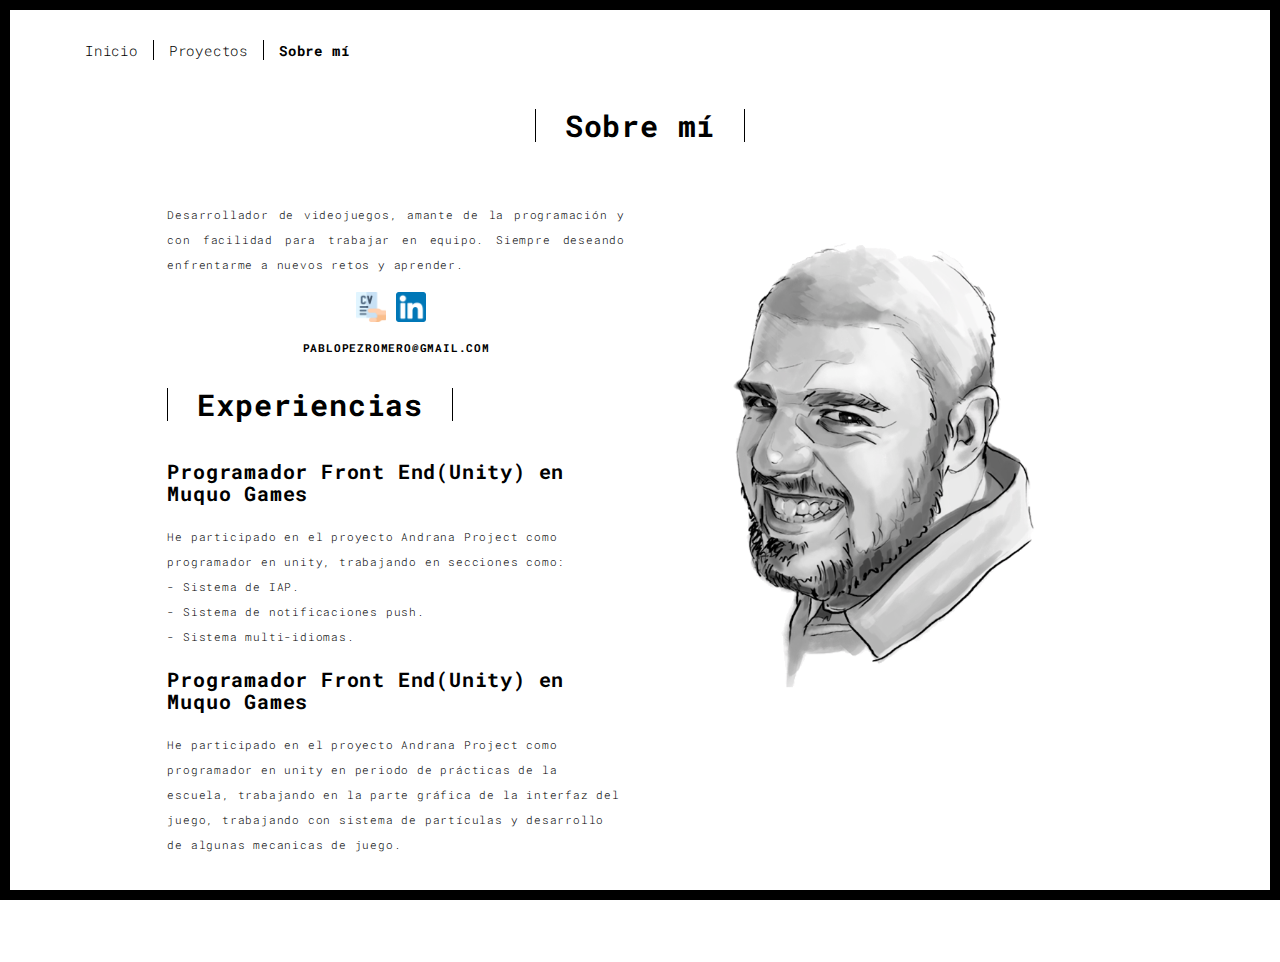
<file: about.html>
<!DOCTYPE html>
<html lang="en">

<head>
  <meta charset="UTF-8">
  <meta content="IE=edge" http-equiv="X-UA-Compatible">
  <meta content="width=device-width,initial-scale=1" name="viewport">
  <meta content="description" name="description">
  <meta name="google" content="notranslate" />
  <meta content="Mashup templates have been developped by Orson.io team" name="author">

  <!-- Disable tap highlight on IE -->
  <meta name="msapplication-tap-highlight" content="no">
  
  <link rel="apple-touch-icon" sizes="180x180" href="./assets/apple-icon-180x180.png">
  <link href="./assets/favicon.ico" rel="icon">

  <title>Sobre mí</title>  

<link href="./main.3f6952e4.css" rel="stylesheet"></head>

<body class="">
<div id="site-border-left"></div>
<div id="site-border-right"></div>
<div id="site-border-top"></div>
<div id="site-border-bottom"></div>
 <!-- Add your content of header -->
<header>
  <nav class="navbar  navbar-fixed-top navbar-default">
    <div class="container">
        <button type="button" class="navbar-toggle collapsed" data-toggle="collapse" data-target="#navbar-collapse" aria-expanded="false">
          <span class="sr-only">Toggle navigation</span>
          <span class="icon-bar"></span>
          <span class="icon-bar"></span>
          <span class="icon-bar"></span>
        </button>

      <div class="collapse navbar-collapse" id="navbar-collapse">
        <ul class="nav navbar-nav ">
          <li><a href="./index.html" title="">Inicio</a></li>
          <li><a href="./works.html" title="">Proyectos</a></li>
          <li><a href="./about.html" title="">Sobre mí</a></li>
          <!-- <li><a href="./contact.html" title="">04 : Contact</a></li>
          <li><a href="./components.html" title="">05 : Components</a></li> -->
        </ul>


      </div> 
    </div>
  </nav>
</header>

<div class="section-container">
    <div class="container">
      <div class="row">
        <div class="col-xs-12">
          <div class="section-container-spacer text-center">
            <h1 class="h2">Sobre mí</h1>
          </div>
          
          <div class="row">
            <div class="col-md-10 col-md-offset-1">
              <div class="row">
                <div class="col-xs-12 col-md-6">
                  <!-- <h3>Consectetur adipiscing elit</h3> -->
                  <p class="description">Desarrollador de videojuegos, amante de la programación y con facilidad para trabajar en equipo.
                    Siempre deseando enfrentarme a nuevos retos y aprender.</p>
                  <p class="icon-container">
                    <a href="https://drive.google.com/file/d/1-k3CIlzv8gkjRrqZOVQ_pXMyL-GUag2q/view"><img src="./assets/images/cv.png" class="social-btn"></img></a>
                    <a href="https://www.linkedin.com/in/pabloplr/"><img src="./assets/images/linkedin.png" class="social-btn"></img></a>
                    <h5 style="text-align: center;">PABLOPEZROMERO@GMAIL.COM</h5>
                  </p>
                  <h2>Experiencias</h2>
                  <h3>Programador Front End(Unity) en Muquo Games</h3>
                  <p>He participado en el proyecto Andrana Project como programador en unity, trabajando en secciones como:
                    <br>
                    - Sistema de IAP.
                    <br>
                    - Sistema de notificaciones push.
                    <br>
                    - Sistema multi-idiomas.
                    </p>
                  <h3>Programador Front End(Unity) en Muquo Games</h3>
                  <p>He participado en el proyecto Andrana Project como programador en unity en periodo de prácticas de la escuela, trabajando en la parte gráfica de la interfaz del juego, trabajando con sistema de partículas y desarrollo de algunas mecanicas de juego.

                  </p>
                </div>
                <div class="col-xs-12 col-md-6">
                  <img src="./assets/images/profil.png" class="img-responsive" alt="">
                </div>
              </div>
            </div>
          </div>
          
          
       </div>
      </div>
    </div>
  </div>

<!-- 
<footer class="footer-container text-center">
  <div class="container">
    <div class="row">
      <div class="col-xs-12">
        <p>© UNTITLED | Website created with <a href="http://www.mashup-template.com/" title="Create website with free html template">Mashup Template</a>/<a href="https://www.unsplash.com/" title="Beautiful Free Images">Unsplash</a></p>
      </div>
    </div>
  </div>
</footer> -->

<script>
  document.addEventListener("DOMContentLoaded", function (event) {
     navActivePage();
  });
</script>

<!-- Google Analytics: change UA-XXXXX-X to be your site's ID 

<script>
  (function (i, s, o, g, r, a, m) {
    i['GoogleAnalyticsObject'] = r; i[r] = i[r] || function () {
      (i[r].q = i[r].q || []).push(arguments)
    }, i[r].l = 1 * new Date(); a = s.createElement(o),
      m = s.getElementsByTagName(o)[0]; a.async = 1; a.src = g; m.parentNode.insertBefore(a, m)
  })(window, document, 'script', '//www.google-analytics.com/analytics.js', 'ga');
  ga('create', 'UA-XXXXX-X', 'auto');
  ga('send', 'pageview');
</script>

--> <script type="text/javascript" src="./main.70a66962.js"></script></body>

</html>
</file>
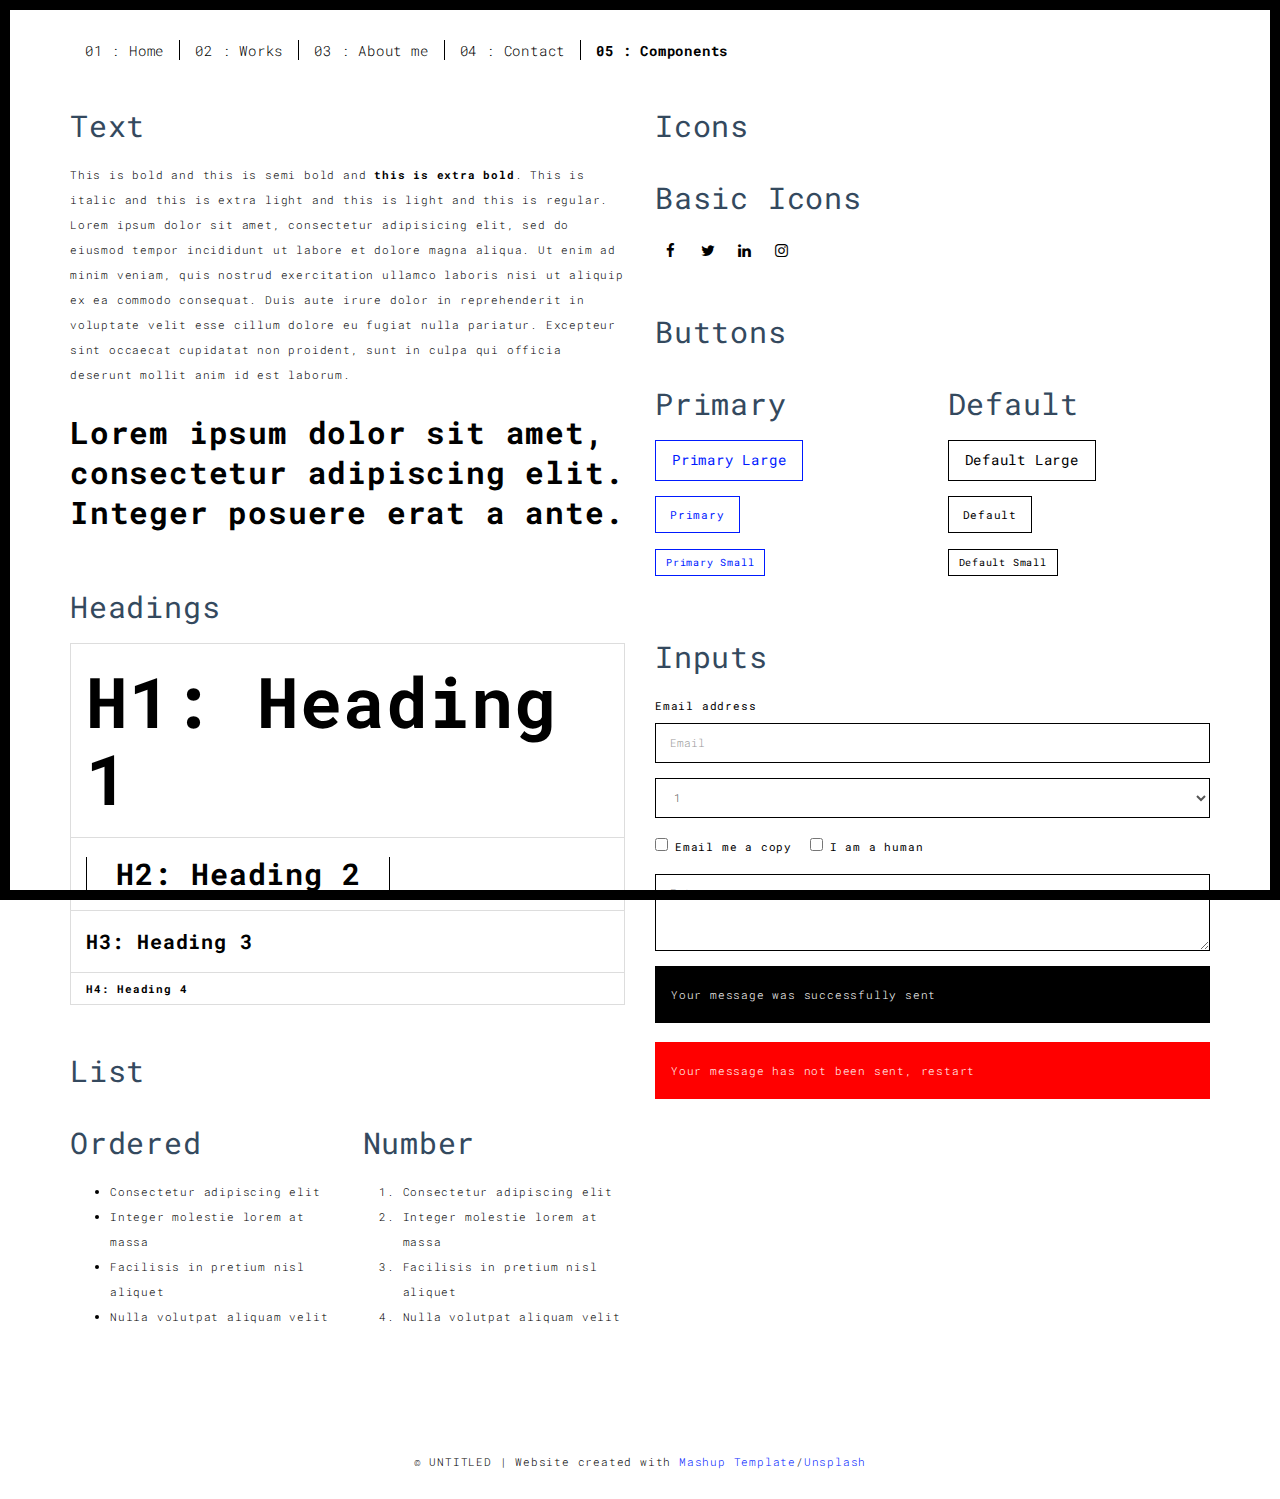
<file: components.html>
<!DOCTYPE html>
<html lang="en">

<head>
  <meta charset="UTF-8">
  <meta content="IE=edge" http-equiv="X-UA-Compatible">
  <meta content="width=device-width,initial-scale=1" name="viewport">
  <meta content="description" name="description">
  <meta name="google" content="notranslate" />
  <meta content="Mashup templates have been developped by Orson.io team" name="author">

  <!-- Disable tap highlight on IE -->
  <meta name="msapplication-tap-highlight" content="no">
  
  <link rel="apple-touch-icon" sizes="180x180" href="./assets/apple-icon-180x180.png">
  <link href="./assets/favicon.ico" rel="icon">

  <title>Title page</title>  

<link href="./main.3f6952e4.css" rel="stylesheet"></head>

<body class="">
<div id="site-border-left"></div>
<div id="site-border-right"></div>
<div id="site-border-top"></div>
<div id="site-border-bottom"></div>
 <!-- Add your content of header -->
<header>
  <nav class="navbar  navbar-fixed-top navbar-default">
    <div class="container">
        <button type="button" class="navbar-toggle collapsed" data-toggle="collapse" data-target="#navbar-collapse" aria-expanded="false">
          <span class="sr-only">Toggle navigation</span>
          <span class="icon-bar"></span>
          <span class="icon-bar"></span>
          <span class="icon-bar"></span>
        </button>

      <div class="collapse navbar-collapse" id="navbar-collapse">
        <ul class="nav navbar-nav ">
          <li><a href="./index.html" title="">01 : Home</a></li>
          <li><a href="./works.html" title="">02 : Works</a></li>
          <li><a href="./about.html" title="">03 : About me</a></li>
          <li><a href="./contact.html" title="">04 : Contact</a></li>
          <li><a href="./components.html" title="">05 : Components</a></li>
        </ul>


      </div> 
    </div>
  </nav>
</header>

<div class="section-container">
  
<!-- Add your site or app content here -->
  <div class="container">
    <div class="row">
      <div class="col-xs-12 col-md-6">

        <div class="template-example">
          <h2 class="template-title-example">Text</h2>
          <p>This is bold and this is semi bold and <b>this is extra bold</b>. This is italic and this is extra light and this is light
          and this is regular. Lorem ipsum dolor sit amet, consectetur adipisicing elit, sed do eiusmod
          tempor incididunt ut labore et dolore magna aliqua. Ut enim ad minim veniam,
          quis nostrud exercitation ullamco laboris nisi ut aliquip ex ea commodo
          consequat. Duis aute irure dolor in reprehenderit in voluptate velit esse
          cillum dolore eu fugiat nulla pariatur. Excepteur sint occaecat cupidatat non
          proident, sunt in culpa qui officia deserunt mollit anim id est laborum.

          <blockquote>
            <p>Lorem ipsum dolor sit amet, consectetur adipiscing elit. Integer posuere erat a ante.</p>
          </blockquote>
          
          </p>
        </div>

        <div class="template-example">
          <h2 class="template-title-example">Headings</h2>
          
          <table class="table table-bordered">
            <tr><td><h1>H1: Heading 1</h1></td></tr>
            <tr><td><h2>H2: Heading 2</h2></td></tr>
            <tr><td><h3>H3: Heading 3</h3></td></tr>
            <tr><td><h4>H4: Heading 4</h4></td></tr>
          </table>
          
        </div>

        
        <div class="template-example">
          <h2 class="template-title-example">List</h2>
          <div class="row">
            <div class="col-md-6">
              <h3 class="template-title-example">Ordered</h3>
              <ul>
                <li>Consectetur adipiscing elit</li>
                <li>Integer molestie lorem at massa</li>
                <li>Facilisis in pretium nisl aliquet</li>
                <li>Nulla volutpat aliquam velit</li>
              </ul>
            </div>
            <div class="col-md-6">
              <h3 class="template-title-example">Number</h3>
              <ol>
                <li>Consectetur adipiscing elit</li>
                <li>Integer molestie lorem at massa</li>
                <li>Facilisis in pretium nisl aliquet</li>
                <li>Nulla volutpat aliquam velit</li>
              </ol>
            </div>
          </div>
        </div>
        
      </div>

      <div class="col-xs-12 col-md-6">
        <div class="template-example">
          <h2 class="template-title-example">Icons</h2>
          
          <div class="row">
            
            <div class="col-md-6">
               <h3 class="template-title-example">Basic Icons</h2>
                <ul class="list-icons">
                  <li>
                    <span class="fa-icon">
                      <i class="fa fa-facebook"></i>
                    </span>
                  </li>
                  <li>
                    <span class="fa-icon">
                      <i class="fa fa-twitter"></i>
                    </span>
                  </li>
                  <li>
                    <span class="fa-icon">
                      <i class="fa fa-linkedin"></i>
                    </span>
                  </li>
                  <li>
                    <span class="fa-icon">
                      <i class="fa fa-instagram"></i>
                    </span>
                  </li>
                </ul>
            </div>

          </div>


          


        </div>

        <div class="template-example">
          <h2 class="template-title-example">Buttons</h2>
          <div class="row">
            <div class="col-md-6">
              <h3 class="template-title-example">Primary</h2>
              <div class="row">
                  <div class="col-md-6">
                  <p><a href="" class="btn btn-primary btn-lg">Primary Large</a></p>
                  <p><a href="" class="btn btn-primary">Primary </a></p>
                  <p><a href="" class="btn btn-primary btn-sm">Primary Small</a></p>
                </div>
              </div>

              
            </div>

            <div class="col-md-6">
              <h3 class="template-title-example">Default</h2>
              <div class="row">
                  <div class="col-md-6">
                  <p><a href="" class="btn btn-default btn-lg">Default Large</a></p>
                  <p><a href="" class="btn btn-default">Default </a></p>
                  <p><a href="" class="btn btn-default btn-sm">Default Small</a></p>
                </div>
              </div>

            </div>
          </div>
        </div>
        
        <div class="template-example">
          <h2 class="template-title-example">Inputs</h2>

            <div class="form-group">
              <label for="exampleInputEmail1">Email address</label>
              <input type="email" class="form-control" id="exampleInputEmail1" placeholder="Email">
            </div>

            <div class="form-group">
              <select class="form-control">
                <option>1</option>
                <option>2</option>
                <option>3</option>
                <option>4</option>
                <option>5</option>
              </select>
            </div>

            <div class="form-group">
              <label class="checkbox-inline">
                <input 
                type="checkbox" id="inlineCheckbox1" value="option1"> Email me a copy
              </label>
              <label class="checkbox-inline">
                <input type="checkbox" id="inlineCheckbox2" value="option2"> I am a human
              </label>
            </div>

            <div class="form-group">
              <textarea class="form-control" rows="3" placeholder="Enter your message"></textarea>
            </div>
            
            <div class="alert alert-success" role="alert">Your message was successfully sent</div>
            <div class="alert alert-danger" role="alert">Your message has not been sent, restart</div>
        </div>




      </div>
    </div>
  </div>
</div>

<footer class="footer-container text-center">
  <div class="container">
    <div class="row">
      <div class="col-xs-12">
        <p>© UNTITLED | Website created with <a href="http://www.mashup-template.com/" title="Create website with free html template">Mashup Template</a>/<a href="https://www.unsplash.com/" title="Beautiful Free Images">Unsplash</a></p>
      </div>
    </div>
  </div>
</footer>

<script>
  document.addEventListener("DOMContentLoaded", function (event) {
     navActivePage();
  });
</script>

<!-- Google Analytics: change UA-XXXXX-X to be your site's ID 

<script>
  (function (i, s, o, g, r, a, m) {
    i['GoogleAnalyticsObject'] = r; i[r] = i[r] || function () {
      (i[r].q = i[r].q || []).push(arguments)
    }, i[r].l = 1 * new Date(); a = s.createElement(o),
      m = s.getElementsByTagName(o)[0]; a.async = 1; a.src = g; m.parentNode.insertBefore(a, m)
  })(window, document, 'script', '//www.google-analytics.com/analytics.js', 'ga');
  ga('create', 'UA-XXXXX-X', 'auto');
  ga('send', 'pageview');
</script>

--> <script type="text/javascript" src="./main.70a66962.js"></script></body>

</html>
</file>
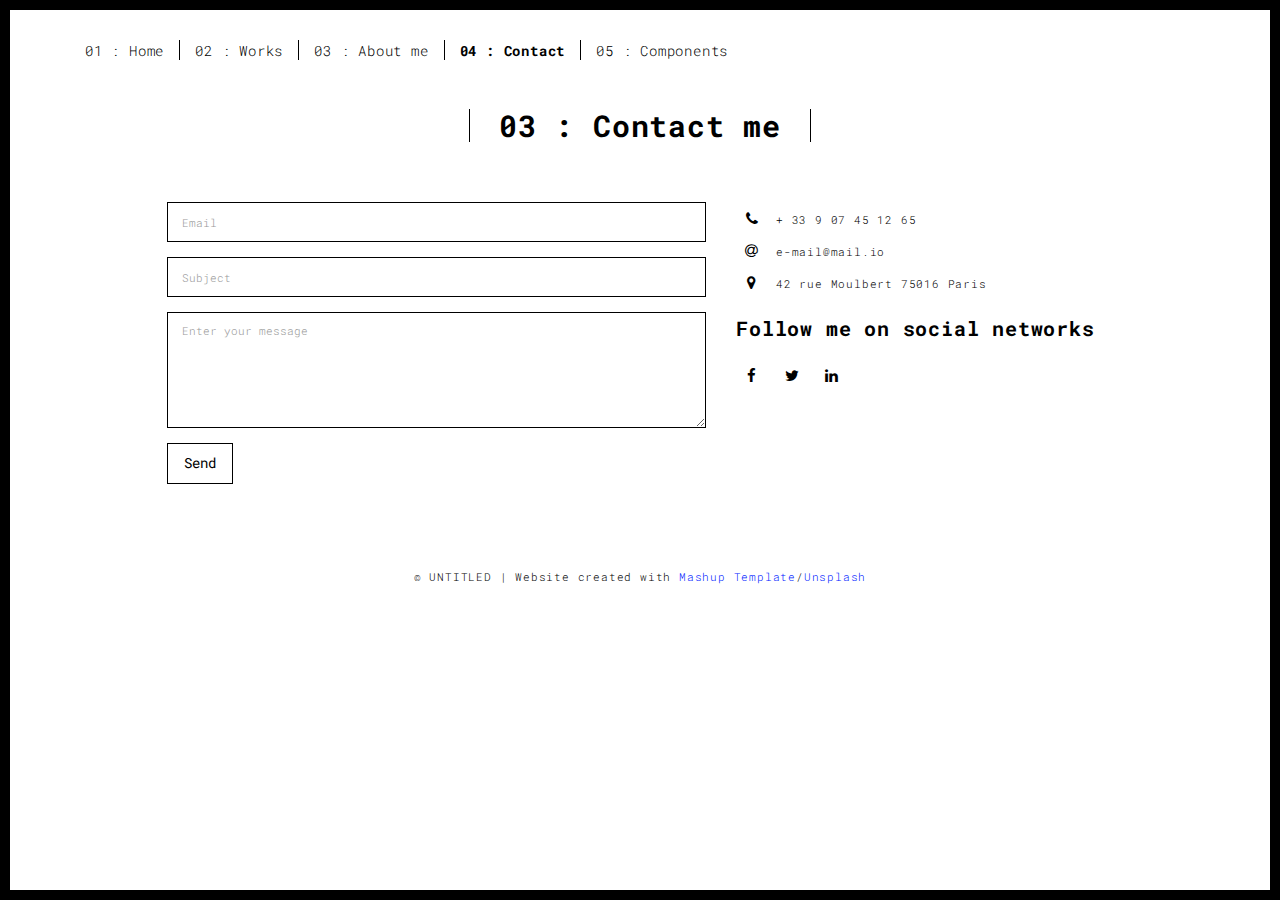
<file: contact.html>
<!DOCTYPE html>
<html lang="en">

<head>
  <meta charset="UTF-8">
  <meta content="IE=edge" http-equiv="X-UA-Compatible">
  <meta content="width=device-width,initial-scale=1" name="viewport">
  <meta content="description" name="description">
  <meta name="google" content="notranslate" />
  <meta content="Mashup templates have been developped by Orson.io team" name="author">

  <!-- Disable tap highlight on IE -->
  <meta name="msapplication-tap-highlight" content="no">
  
  <link rel="apple-touch-icon" sizes="180x180" href="./assets/apple-icon-180x180.png">
  <link href="./assets/favicon.ico" rel="icon">

  <title>Title page</title>  

<link href="./main.3f6952e4.css" rel="stylesheet"></head>

<body class="">
<div id="site-border-left"></div>
<div id="site-border-right"></div>
<div id="site-border-top"></div>
<div id="site-border-bottom"></div>
 <!-- Add your content of header -->
<header>
  <nav class="navbar  navbar-fixed-top navbar-default">
    <div class="container">
        <button type="button" class="navbar-toggle collapsed" data-toggle="collapse" data-target="#navbar-collapse" aria-expanded="false">
          <span class="sr-only">Toggle navigation</span>
          <span class="icon-bar"></span>
          <span class="icon-bar"></span>
          <span class="icon-bar"></span>
        </button>

      <div class="collapse navbar-collapse" id="navbar-collapse">
        <ul class="nav navbar-nav ">
          <li><a href="./index.html" title="">01 : Home</a></li>
          <li><a href="./works.html" title="">02 : Works</a></li>
          <li><a href="./about.html" title="">03 : About me</a></li>
          <li><a href="./contact.html" title="">04 : Contact</a></li>
          <li><a href="./components.html" title="">05 : Components</a></li>
        </ul>


      </div> 
    </div>
  </nav>
</header>

<div class="section-container">
    <div class="container">
      <div class="row">
        <div class="col-xs-12">
          <div class="section-container-spacer text-center">
            <h1 class="h2">03 : Contact me</h1>
          </div>
          
          <div class="row">
            <div class="col-md-10 col-md-offset-1">
               <form action="" class="reveal-content">
                  <div class="row">
                    <div class="col-md-7">
                      <div class="form-group">
                        <input type="email" class="form-control" id="email" placeholder="Email">
                      </div>
                      <div class="form-group">
                        <input type="text" class="form-control" id="subject" placeholder="Subject">
                      </div>
                      <div class="form-group">
                        <textarea class="form-control" rows="5" placeholder="Enter your message"></textarea>
                      </div>
                      <button type="submit" class="btn btn-default btn-lg">Send</button>
                    </div>
                    <div class="col-md-5 address-container">
                      <ul class="list-unstyled">
                        <li>
                          <span class="fa-icon">
                            <i class="fa fa-phone" aria-hidden="true"></i>
                          </span>
                          + 33 9 07 45 12 65
                        </li>
                        <li>
                          <span class="fa-icon">
                            <i class="fa fa-at" aria-hidden="true"></i>
                          </span>
                          e-mail@mail.io
                        </li>
                        <li>
                          <span class="fa-icon">
                            <i class="fa fa fa-map-marker" aria-hidden="true"></i>
                          </span>
                          42 rue Moulbert 75016 Paris
                        </li>
                      </ul>
                      <h3>Follow me on social networks</h3>
                      <a href="http://www.facebook.com" title="" class="fa-icon">
                        <i class="fa fa-facebook"></i>
                      </a>
                      <a href="http://www.twitter.com" title="" class="fa-icon">
                        <i class="fa fa-twitter"></i>
                      </a>
                      <a href="http://www.linkedin.com" title="" class="fa-icon">
                        <i class="fa fa-linkedin"></i>
                      </a>

                    </div>
                  </div>
                </form>
            </div>

          </div>
         
       </div>
      </div>
    </div>
  </div>


<footer class="footer-container text-center">
  <div class="container">
    <div class="row">
      <div class="col-xs-12">
        <p>© UNTITLED | Website created with <a href="http://www.mashup-template.com/" title="Create website with free html template">Mashup Template</a>/<a href="https://www.unsplash.com/" title="Beautiful Free Images">Unsplash</a></p>
      </div>
    </div>
  </div>
</footer>

<script>
  document.addEventListener("DOMContentLoaded", function (event) {
     navActivePage();
  });
</script>

<!-- Google Analytics: change UA-XXXXX-X to be your site's ID 

<script>
  (function (i, s, o, g, r, a, m) {
    i['GoogleAnalyticsObject'] = r; i[r] = i[r] || function () {
      (i[r].q = i[r].q || []).push(arguments)
    }, i[r].l = 1 * new Date(); a = s.createElement(o),
      m = s.getElementsByTagName(o)[0]; a.async = 1; a.src = g; m.parentNode.insertBefore(a, m)
  })(window, document, 'script', '//www.google-analytics.com/analytics.js', 'ga');
  ga('create', 'UA-XXXXX-X', 'auto');
  ga('send', 'pageview');
</script>

--> <script type="text/javascript" src="./main.70a66962.js"></script></body>

</html>
</file>
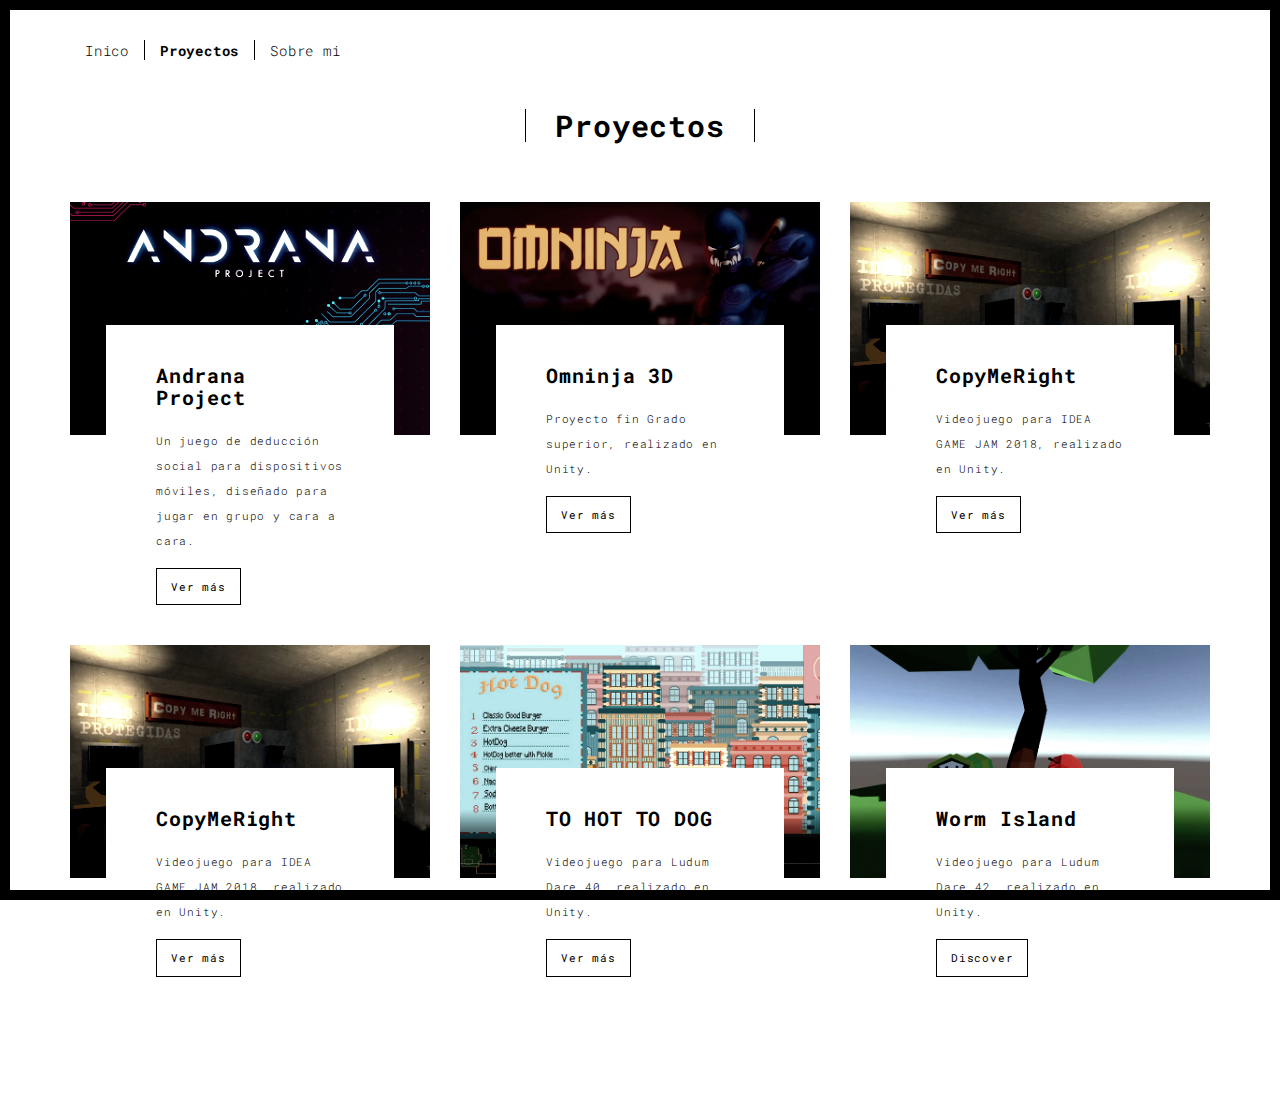
<file: works.html>
<!DOCTYPE html>
<html lang="en">
  <head>
    <meta charset="UTF-8" />
    <meta content="IE=edge" http-equiv="X-UA-Compatible" />
    <meta content="width=device-width,initial-scale=1" name="viewport" />
    <meta content="description" name="description" />
    <meta name="google" content="notranslate" />
    <meta
      content="Mashup templates have been developped by Orson.io team"
      name="author"
    />

    <!-- Disable tap highlight on IE -->
    <meta name="msapplication-tap-highlight" content="no" />

    <link
      rel="apple-touch-icon"
      sizes="180x180"
      href="./assets/apple-icon-180x180.png"
    />
    <link href="./assets/favicon.ico" rel="icon" />

    <title>Proyectos</title>

    <link href="./main.3f6952e4.css" rel="stylesheet" />
  </head>

  <body class="">
    <div id="site-border-left"></div>
    <div id="site-border-right"></div>
    <div id="site-border-top"></div>
    <div id="site-border-bottom"></div>
    <!-- Add your content of header -->
    <header>
      <nav class="navbar  navbar-fixed-top navbar-default">
        <div class="container">
          <button
            type="button"
            class="navbar-toggle collapsed"
            data-toggle="collapse"
            data-target="#navbar-collapse"
            aria-expanded="false"
          >
            <span class="sr-only">Toggle navigation</span>
            <span class="icon-bar"></span>
            <span class="icon-bar"></span>
            <span class="icon-bar"></span>
          </button>

          <div class="collapse navbar-collapse" id="navbar-collapse">
            <ul class="nav navbar-nav ">
              <li><a href="./index.html" title="">Inico</a></li>
              <li><a href="./works.html" title="">Proyectos</a></li>
              <li><a href="./about.html" title="">Sobre mi</a></li>
              <!-- <li><a href="./contact.html" title="">04 : Contact</a></li>
              <li><a href="./components.html" title="">05 : Components</a></li> -->
            </ul>
          </div>
        </div>
      </nav>
    </header>

    <div class="section-container">
      <div class="container">
        <div class="row">
          <div class="col-sm-8 col-sm-offset-2 section-container-spacer">
            <div class="text-center">
              <h1 class="h2">Proyectos</h1>
            </div>
          </div>
          <!-- TRABAJOS CUENTA AJENA -->
          <div class="col-md-12">
            <div id="myCarouse0" class="carousel slide projects-carousel">
              <!-- Carousel items -->
              <div class="carousel-inner">
                <div class="item active">
                  <div class="row">
                    <div class="col-sm-4">
                      <a
                        href="https://andranaproject.com/"
                        title=""
                        class="black-image-project-hover"
                      >
                        <img
                          src="./assets/images/work01-hover.png"
                          alt=""
                          class="img-responsive"
                        />
                      </a>
                      <div class="card-container card-container-lg">
                        <h3>Andrana Project</h3>
                        <p>
                          Un juego de deducción social para dispositivos
                          móviles, diseñado para jugar en grupo y cara a cara.
                        </p>
                        <a
                          href="https://andranaproject.com/"
                          title=""
                          class="btn btn-default"
                          >Ver más</a
                        >
                      </div>
                    </div>
                    <div class="col-sm-4">
                      <a
                        href="./work.html"
                        title=""
                        class="black-image-project-hover"
                      >
                        <img
                          src="./assets/images/work05-hover.jpg"
                          alt=""
                          class="img-responsive"
                        />
                      </a>
                      <div class="card-container card-container-lg">
                        <h3>Omninja 3D</h3>
                        <p>
                          Proyecto fin Grado superior,
                          realizado en Unity.
                        </p>
                        <a
                          href="./work.html"
                          title=""
                          class="btn btn-default"
                          >Ver más</a
                        >
                      </div>
                    </div>
                    <div class="col-sm-4">
                      <a
                        href="./work2.html"
                        title=""
                        class="black-image-project-hover"
                      >
                        <img
                          src="./assets/images/work04-hover.jpg"
                          alt=""
                          class="img-responsive"
                        />
                      </a>
                      <div class="card-container card-container-lg">
                        <h3>CopyMeRight</h3>
                        <p>
                          Videojuego para IDEA GAME JAM 2018,
                          realizado en Unity.
                        </p>
                        <a
                          href="./work2.html"
                          title=""
                          class="btn btn-default"
                          >Ver más</a
                        >
                      </div>
                    </div>
                  </div>
                  <!--/row-->
                </div>
                <!--/item-->
                

                <!--/item-->
              </div>
              <!--/carousel-inner-->
              <!-- <a
                class="left carousel-control"
                href="#myCarousel"
                data-slide="prev"
                >‹</a
              >

              <a
                class="right carousel-control"
                href="#myCarousel"
                data-slide="next"
                >›</a
              > -->
            </div>

            <!--/myCarousel-->
          </div>
          
          <!-- TRABAJOS PROPIOS -->
          <div class="col-md-12">
            <div id="myCarousel" class="carousel slide projects-carousel">
              <!-- Carousel items -->
              <div class="carousel-inner">
                <div class="item active">
                  <div class="row">
                    
                    <div class="col-sm-4">
                      <a
                        href="./work2.html"
                        title=""
                        class="black-image-project-hover"
                      >
                        <img
                          src="./assets/images/work04-hover.jpg"
                          alt=""
                          class="img-responsive"
                        />
                      </a>
                      <div class="card-container card-container-lg">
                        <h3>CopyMeRight</h3>
                        <p>
                          Videojuego para IDEA GAME JAM 2018,
                          realizado en Unity.
                        </p>
                        <a
                          href="./work2.html"
                          title=""
                          class="btn btn-default"
                          >Ver más</a
                        >
                      </div>
                    </div>
                    <div class="col-sm-4">
                      <a
                        href="https://ldjam.com/events/ludum-dare/40/to-hot-to-dog"
                        title=""
                        class="black-image-project-hover"
                      >
                        <img
                          src="./assets/images/work03-hover.jpg"
                          alt=""
                          class="img-responsive"
                        />
                      </a>
                      <div class="card-container card-container-lg">
                        <h3>TO HOT TO DOG</h3>
                        <p>
                          Videojuego para Ludum Dare 40,
                          realizado en Unity.
                        </p>
                        <a
                          href="https://ldjam.com/events/ludum-dare/40/to-hot-to-dog"
                          title=""
                          class="btn btn-default"
                          >Ver más</a
                        >
                      </div>
                    </div>
                    <div class="col-sm-4">
                      <a href="https://ldjam.com/events/ludum-dare/42/worm-island" class="black-image-project-hover">
                        <img
                          src="./assets/images/work02-hover.jpg"
                          alt="Image"
                          class="img-responsive"
                        />
                      </a>
                      <div class="card-container">
                        <h3>Worm Island</h3>
                        <p>
                          Videojuego para Ludum Dare 42,
                          realizado en Unity.
                        </p>
                        <a href="https://ldjam.com/events/ludum-dare/42/worm-island" class="btn btn-default"
                          >Discover</a
                        >
                      </div>
                    </div>
                  </div>
                  <!--/row-->
                </div>
                <!--/item-->
               

                <!--/item-->
              </div>
              <!--/carousel-inner-->
              <!-- <a
                class="left carousel-control"
                href="#myCarousel"
                data-slide="prev"
                >‹</a
              >

              <a
                class="right carousel-control"
                href="#myCarousel"
                data-slide="next"
                >›</a
              > -->
            </div>

            <!--/myCarousel-->
          </div>
        </div>
      </div>
    </div>

    <!-- <footer class="footer-container text-center">
      <div class="container">
        <div class="row">
          <div class="col-xs-12">
            <p>
              © UNTITLED | Website created with
              <a
                href="http://www.mashup-template.com/"
                title="Create website with free html template"
                >Mashup Template</a
              >/<a
                href="https://www.unsplash.com/"
                title="Beautiful Free Images"
                >Unsplash</a
              >
            </p>
          </div>
        </div>
      </div>
    </footer> -->

    <script>
      document.addEventListener("DOMContentLoaded", function(event) {
        navActivePage();
      });
    </script>

    <!-- Google Analytics: change UA-XXXXX-X to be your site's ID 

<script>
  (function (i, s, o, g, r, a, m) {
    i['GoogleAnalyticsObject'] = r; i[r] = i[r] || function () {
      (i[r].q = i[r].q || []).push(arguments)
    }, i[r].l = 1 * new Date(); a = s.createElement(o),
      m = s.getElementsByTagName(o)[0]; a.async = 1; a.src = g; m.parentNode.insertBefore(a, m)
  })(window, document, 'script', '//www.google-analytics.com/analytics.js', 'ga');
  ga('create', 'UA-XXXXX-X', 'auto');
  ga('send', 'pageview');
</script>

-->
    <script type="text/javascript" src="./main.70a66962.js"></script>
  </body>
</html>
</file>
<file: main.3f6952e4.css>
@import url(
  https://fonts.googleapis.com/css?family=Roboto:900|Roboto+Mono:300,400,700);
@import url(https://maxcdn.bootstrapcdn.com/font-awesome/4.7.0/css/font-awesome.min.css); /*!
 * Bootstrap v3.3.7 (http://getbootstrap.com)
 * Copyright 2011-2016 Twitter, Inc.
 * Licensed under MIT (https://github.com/twbs/bootstrap/blob/master/LICENSE)
 */
/*! normalize.css v3.0.3 | MIT License | github.com/necolas/normalize.css */
html {
  font-family: sans-serif;
  -ms-text-size-adjust: 100%;
  -webkit-text-size-adjust: 100%;
}
body {
  margin: 0;
}
article,
aside,
details,
figcaption,
figure,
footer,
header,
hgroup,
main,
menu,
nav,
section,
summary {
  display: block;
}
audio,
canvas,
progress,
video {
  display: inline-block;
  vertical-align: baseline;
}
audio:not([controls]) {
  display: none;
  height: 0;
}
[hidden],
template {
  display: none;
}
a {
  background-color: transparent;
}
a:active,
a:hover {
  outline: 0;
}
abbr[title] {
  border-bottom: 1px dotted;
}
b,
strong {
  font-weight: 700;
}
dfn {
  font-style: italic;
}
h1 {
  font-size: 2em;
  margin: 0.67em 0;
}
mark {
  background: #ff0;
  color: #000;
}
small {
  font-size: 80%;
}
sub,
sup {
  font-size: 75%;
  line-height: 0;
  position: relative;
  vertical-align: baseline;
}
sup {
  top: -0.5em;
}
sub {
  bottom: -0.25em;
}
img {
  border: 0;
}
svg:not(:root) {
  overflow: hidden;
}
figure {
  margin: 1em 40px;
}
hr {
  box-sizing: content-box;
  height: 0;
}
pre {
  overflow: auto;
}
code,
kbd,
pre,
samp {
  font-family: monospace, monospace;
  font-size: 1em;
}
button,
input,
optgroup,
select,
textarea {
  color: inherit;
  font: inherit;
  margin: 0;
}
button {
  overflow: visible;
}
button,
select {
  text-transform: none;
}
button,
html input[type="button"],
input[type="reset"],
input[type="submit"] {
  -webkit-appearance: button;
  cursor: pointer;
}
button[disabled],
html input[disabled] {
  cursor: default;
}
button::-moz-focus-inner,
input::-moz-focus-inner {
  border: 0;
  padding: 0;
}
input {
  line-height: normal;
}
input[type="checkbox"],
input[type="radio"] {
  box-sizing: border-box;
  padding: 0;
}
input[type="number"]::-webkit-inner-spin-button,
input[type="number"]::-webkit-outer-spin-button {
  height: auto;
}
input[type="search"] {
  -webkit-appearance: textfield;
  box-sizing: content-box;
}
input[type="search"]::-webkit-search-cancel-button,
input[type="search"]::-webkit-search-decoration {
  -webkit-appearance: none;
}
fieldset {
  border: 1px solid silver;
  margin: 0 2px;
  padding: 0.35em 0.625em 0.75em;
}
textarea {
  overflow: auto;
}
optgroup {
  font-weight: 700;
}
table {
  border-collapse: collapse;
  border-spacing: 0;
}
td,
th {
  padding: 0;
}

/*! Source: https://github.com/h5bp/html5-boilerplate/blob/master/src/css/main.css */
@media print {
  *,
  :after,
  :before {
    background: transparent !important;
    color: #000 !important;
    box-shadow: none !important;
    text-shadow: none !important;
  }
  a,
  a:visited {
    text-decoration: underline;
  }
  a[href]:after {
    content: " (" attr(href) ")";
  }
  abbr[title]:after {
    content: " (" attr(title) ")";
  }
  a[href^="#"]:after,
  a[href^="javascript:"]:after {
    content: "";
  }
  blockquote,
  pre {
    border: 1px solid #999;
    page-break-inside: avoid;
  }
  thead {
    display: table-header-group;
  }
  img,
  tr {
    page-break-inside: avoid;
  }
  img {
    max-width: 100% !important;
  }
  h2,
  h3,
  p {
    orphans: 3;
    widows: 3;
  }
  h2,
  h3 {
    page-break-after: avoid;
  }
  .navbar {
    display: none;
  }
  .btn > .caret,
  .dropup > .btn > .caret {
    border-top-color: #000 !important;
  }
  .label {
    border: 1px solid #000;
  }
  .table {
    border-collapse: collapse !important;
  }
  .table td,
  .table th {
    background-color: #fff !important;
  }
  .table-bordered td,
  .table-bordered th {
    border: 1px solid #ddd !important;
  }
}
*,
:after,
:before {
  -webkit-box-sizing: border-box;
  -moz-box-sizing: border-box;
  box-sizing: border-box;
}
html {
  font-size: 10px;
  -webkit-tap-highlight-color: transparent;
}
body {
  font-family: Roboto Mono, Helvetica, Arial, sans-serif;
  font-size: 11px;
  line-height: 1.78;
  color: #000;
  background-color: #fff;
}
button,
input,
select,
textarea {
  font-family: inherit;
  font-size: inherit;
  line-height: inherit;
}
a {
  color: #001aff;
  text-decoration: none;
}
a:focus,
a:hover {
  color: #0012b3;
  text-decoration: underline;
}
a:focus {
  outline: 5px auto -webkit-focus-ring-color;
  outline-offset: -2px;
}
figure {
  margin: 0;
}
img {
  vertical-align: middle;
}
.img-responsive {
    width: 100%;
  display: block;
  max-width: 100%;
  height: auto;
}
.img-rounded {
  border-radius: 0;
}
.img-thumbnail {
  padding: 4px;
  line-height: 1.78;
  background-color: #fff;
  border: 1px solid #ddd;
  border-radius: 0;
  -webkit-transition: all 0.2s ease-in-out;
  -o-transition: all 0.2s ease-in-out;
  transition: all 0.2s ease-in-out;
  display: inline-block;
  max-width: 100%;
  height: auto;
}
.img-circle {
  border-radius: 50%;
}
hr {
  margin-top: 19px;
  margin-bottom: 19px;
  border: 0;
  border-top: 1px solid #eee;
}
.sr-only {
  position: absolute;
  width: 1px;
  height: 1px;
  margin: -1px;
  padding: 0;
  overflow: hidden;
  clip: rect(0, 0, 0, 0);
  border: 0;
}
.sr-only-focusable:active,
.sr-only-focusable:focus {
  position: static;
  width: auto;
  height: auto;
  margin: 0;
  overflow: visible;
  clip: auto;
}
[role="button"] {
  cursor: pointer;
}
.h1,
.h2,
.h3,
.h4,
.h5,
.h6,
h1,
h2,
h3,
h4,
h5,
h6 {
  font-family: Roboto Mono, Helvetica, Arial, sans-serif;
  font-weight: 700;
  line-height: 1.1;
  color: #000;
}
.h1 .small,
.h1 small,
.h2 .small,
.h2 small,
.h3 .small,
.h3 small,
.h4 .small,
.h4 small,
.h5 .small,
.h5 small,
.h6 .small,
.h6 small,
h1 .small,
h1 small,
h2 .small,
h2 small,
h3 .small,
h3 small,
h4 .small,
h4 small,
h5 .small,
h5 small,
h6 .small,
h6 small {
  font-weight: 400;
  line-height: 1;
  color: #777;
}
.h1,
.h2,
.h3,
h1,
h2,
h3 {
  margin-top: 19px;
  margin-bottom: 9.5px;
}
.h1 .small,
.h1 small,
.h2 .small,
.h2 small,
.h3 .small,
.h3 small,
h1 .small,
h1 small,
h2 .small,
h2 small,
h3 .small,
h3 small {
  font-size: 65%;
}
.h4,
.h5,
.h6,
h4,
h5,
h6 {
  margin-top: 9.5px;
  margin-bottom: 9.5px;
}
.h4 .small,
.h4 small,
.h5 .small,
.h5 small,
.h6 .small,
.h6 small,
h4 .small,
h4 small,
h5 .small,
h5 small,
h6 .small,
h6 small {
  font-size: 75%;
}
.h1,
h1 {
  font-size: 70px;
}
.h2,
h2 {
  font-size: 30px;
}
.h3,
h3 {
  font-size: 20px;
}
.h4,
.h5,
h4,
h5 {
  font-size: 11px;
}
.h6,
h6 {
  font-size: 10px;
}
p {
  margin: 0 0 9.5px;
}
.lead {
  margin-bottom: 19px;
  font-size: 12px;
  font-weight: 300;
  line-height: 1.4;
}
@media (min-width: 768px) {
  .lead {
    font-size: 16.5px;
  }
}
.small,
small {
  font-size: 90%;
}
.mark,
mark {
  background-color: #fcf8e3;
  padding: 0.2em;
}
.text-left {
  text-align: left;
}
.text-right {
  text-align: right;
}
.text-center {
  text-align: center;
}
.text-justify {
  text-align: justify;
}
.text-nowrap {
  white-space: nowrap;
}
.text-lowercase {
  text-transform: lowercase;
}
.initialism,
.text-uppercase {
  text-transform: uppercase;
}
.text-capitalize {
  text-transform: capitalize;
}
.text-muted {
  color: #777;
}
.text-primary {
  color: #001aff;
}
a.text-primary:focus,
a.text-primary:hover {
  color: #0015cc;
}
.text-success {
  color: #fff;
}
a.text-success:focus,
a.text-success:hover {
  color: #e6e6e6;
}
.text-info {
  color: #31708f;
}
a.text-info:focus,
a.text-info:hover {
  color: #245269;
}
.text-warning {
  color: #8a6d3b;
}
a.text-warning:focus,
a.text-warning:hover {
  color: #66512c;
}
.text-danger {
  color: #fff;
}
a.text-danger:focus,
a.text-danger:hover {
  color: #e6e6e6;
}
.bg-primary {
  color: #fff;
  background-color: #001aff;
}
a.bg-primary:focus,
a.bg-primary:hover {
  background-color: #0015cc;
}
.bg-success,
a.bg-success:focus,
a.bg-success:hover {
  background-color: #000;
}
.bg-info {
  background-color: #d9edf7;
}
a.bg-info:focus,
a.bg-info:hover {
  background-color: #afd9ee;
}
.bg-warning {
  background-color: #fcf8e3;
}
a.bg-warning:focus,
a.bg-warning:hover {
  background-color: #f7ecb5;
}
.bg-danger {
  background-color: red;
}
a.bg-danger:focus,
a.bg-danger:hover {
  background-color: #c00;
}
.page-header {
  padding-bottom: 8.5px;
  margin: 38px 0 19px;
  border-bottom: 1px solid #eee;
}
ol,
ul {
  margin-top: 0;
  margin-bottom: 9.5px;
}
ol ol,
ol ul,
ul ol,
ul ul {
  margin-bottom: 0;
}
.list-inline,
.list-unstyled {
  padding-left: 0;
  list-style: none;
}
.list-inline {
  margin-left: -5px;
}
.list-inline > li {
  display: inline-block;
  padding-left: 5px;
  padding-right: 5px;
}
dl {
  margin-top: 0;
  margin-bottom: 19px;
}
dd,
dt {
  line-height: 1.78;
}
dt {
  font-weight: 700;
}
dd {
  margin-left: 0;
}
.dl-horizontal dd:after,
.dl-horizontal dd:before {
  content: " ";
  display: table;
}
.dl-horizontal dd:after {
  clear: both;
}
@media (min-width: 768px) {
  .dl-horizontal dt {
    float: left;
    width: 160px;
    clear: left;
    text-align: right;
    overflow: hidden;
    text-overflow: ellipsis;
    white-space: nowrap;
  }
  .dl-horizontal dd {
    margin-left: 180px;
  }
}
abbr[data-original-title],
abbr[title] {
  cursor: help;
  border-bottom: 1px dotted #777;
}
.initialism {
  font-size: 90%;
}
blockquote {
  padding: 9.5px 19px;
  margin: 0 0 19px;
  font-size: 13.75px;
  border-left: 5px solid #eee;
}
blockquote ol:last-child,
blockquote p:last-child,
blockquote ul:last-child {
  margin-bottom: 0;
}
blockquote .small,
blockquote footer,
blockquote small {
  display: block;
  font-size: 80%;
  line-height: 1.78;
  color: #777;
}
blockquote .small:before,
blockquote footer:before,
blockquote small:before {
  content: "\2014   \A0";
}
.blockquote-reverse,
blockquote.pull-right {
  padding-right: 15px;
  padding-left: 0;
  border-right: 5px solid #eee;
  border-left: 0;
  text-align: right;
}
.blockquote-reverse .small:before,
.blockquote-reverse footer:before,
.blockquote-reverse small:before,
blockquote.pull-right .small:before,
blockquote.pull-right footer:before,
blockquote.pull-right small:before {
  content: "";
}
.blockquote-reverse .small:after,
.blockquote-reverse footer:after,
.blockquote-reverse small:after,
blockquote.pull-right .small:after,
blockquote.pull-right footer:after,
blockquote.pull-right small:after {
  content: "\A0   \2014";
}
address {
  margin-bottom: 19px;
  font-style: normal;
  line-height: 1.78;
}
code,
kbd,
pre,
samp {
  font-family: Menlo, Monaco, Consolas, Courier New, monospace;
}
code {
  color: #c7254e;
  background-color: #f9f2f4;
}
code,
kbd {
  padding: 2px 4px;
  font-size: 90%;
  border-radius: 0;
}
kbd {
  color: #fff;
  background-color: #333;
  box-shadow: inset 0 -1px 0 rgba(0, 0, 0, 0.25);
}
kbd kbd {
  padding: 0;
  font-size: 100%;
  font-weight: 700;
  box-shadow: none;
}
pre {
  display: block;
  padding: 9px;
  margin: 0 0 9.5px;
  font-size: 10px;
  line-height: 1.78;
  word-break: break-all;
  word-wrap: break-word;
  color: #333;
  background-color: #f5f5f5;
  border: 1px solid #ccc;
  border-radius: 0;
}
pre code {
  padding: 0;
  font-size: inherit;
  color: inherit;
  white-space: pre-wrap;
  background-color: transparent;
  border-radius: 0;
}
.pre-scrollable {
  max-height: 340px;
  overflow-y: scroll;
}
.container {
  margin-right: auto;
  margin-left: auto;
  padding-left: 15px;
  padding-right: 15px;
}
.container:after,
.container:before {
  content: " ";
  display: table;
}
.container:after {
  clear: both;
}
@media (min-width: 768px) {
  .container {
    width: 750px;
  }
}
@media (min-width: 992px) {
  .container {
    width: 970px;
  }
}
@media (min-width: 1200px) {
  .container {
    width: 1170px;
  }
}
.container-fluid {
  margin-right: auto;
  margin-left: auto;
  padding-left: 15px;
  padding-right: 15px;
}
.container-fluid:after,
.container-fluid:before {
  content: " ";
  display: table;
}
.container-fluid:after {
  clear: both;
}
.row {
  margin-left: -15px;
  margin-right: -15px;
}
.row:after,
.row:before {
  content: " ";
  display: table;
}
.row:after {
  clear: both;
}
.col-lg-1,
.col-lg-2,
.col-lg-3,
.col-lg-4,
.col-lg-5,
.col-lg-6,
.col-lg-7,
.col-lg-8,
.col-lg-9,
.col-lg-10,
.col-lg-11,
.col-lg-12,
.col-md-1,
.col-md-2,
.col-md-3,
.col-md-4,
.col-md-5,
.col-md-6,
.col-md-7,
.col-md-8,
.col-md-9,
.col-md-10,
.col-md-11,
.col-md-12,
.col-sm-1,
.col-sm-2,
.col-sm-3,
.col-sm-4,
.col-sm-5,
.col-sm-6,
.col-sm-7,
.col-sm-8,
.col-sm-9,
.col-sm-10,
.col-sm-11,
.col-sm-12,
.col-xs-1,
.col-xs-2,
.col-xs-3,
.col-xs-4,
.col-xs-5,
.col-xs-6,
.col-xs-7,
.col-xs-8,
.col-xs-9,
.col-xs-10,
.col-xs-11,
.col-xs-12 {
  position: relative;
  min-height: 1px;
  padding-left: 15px;
  padding-right: 15px;
}
.col-xs-1,
.col-xs-2,
.col-xs-3,
.col-xs-4,
.col-xs-5,
.col-xs-6,
.col-xs-7,
.col-xs-8,
.col-xs-9,
.col-xs-10,
.col-xs-11,
.col-xs-12 {
  float: left;
}
.col-xs-1 {
  width: 8.33333%;
}
.col-xs-2 {
  width: 16.66667%;
}
.col-xs-3 {
  width: 25%;
}
.col-xs-4 {
  width: 33.33333%;
}
.col-xs-5 {
  width: 41.66667%;
}
.col-xs-6 {
  width: 50%;
}
.col-xs-7 {
  width: 58.33333%;
}
.col-xs-8 {
  width: 66.66667%;
}
.col-xs-9 {
  width: 75%;
}
.col-xs-10 {
  width: 83.33333%;
}
.col-xs-11 {
  width: 91.66667%;
}
.col-xs-12 {
  width: 100%;
}
.col-xs-pull-0 {
  right: auto;
}
.col-xs-pull-1 {
  right: 8.33333%;
}
.col-xs-pull-2 {
  right: 16.66667%;
}
.col-xs-pull-3 {
  right: 25%;
}
.col-xs-pull-4 {
  right: 33.33333%;
}
.col-xs-pull-5 {
  right: 41.66667%;
}
.col-xs-pull-6 {
  right: 50%;
}
.col-xs-pull-7 {
  right: 58.33333%;
}
.col-xs-pull-8 {
  right: 66.66667%;
}
.col-xs-pull-9 {
  right: 75%;
}
.col-xs-pull-10 {
  right: 83.33333%;
}
.col-xs-pull-11 {
  right: 91.66667%;
}
.col-xs-pull-12 {
  right: 100%;
}
.col-xs-push-0 {
  left: auto;
}
.col-xs-push-1 {
  left: 8.33333%;
}
.col-xs-push-2 {
  left: 16.66667%;
}
.col-xs-push-3 {
  left: 25%;
}
.col-xs-push-4 {
  left: 33.33333%;
}
.col-xs-push-5 {
  left: 41.66667%;
}
.col-xs-push-6 {
  left: 50%;
}
.col-xs-push-7 {
  left: 58.33333%;
}
.col-xs-push-8 {
  left: 66.66667%;
}
.col-xs-push-9 {
  left: 75%;
}
.col-xs-push-10 {
  left: 83.33333%;
}
.col-xs-push-11 {
  left: 91.66667%;
}
.col-xs-push-12 {
  left: 100%;
}
.col-xs-offset-0 {
  margin-left: 0;
}
.col-xs-offset-1 {
  margin-left: 8.33333%;
}
.col-xs-offset-2 {
  margin-left: 16.66667%;
}
.col-xs-offset-3 {
  margin-left: 25%;
}
.col-xs-offset-4 {
  margin-left: 33.33333%;
}
.col-xs-offset-5 {
  margin-left: 41.66667%;
}
.col-xs-offset-6 {
  margin-left: 50%;
}
.col-xs-offset-7 {
  margin-left: 58.33333%;
}
.col-xs-offset-8 {
  margin-left: 66.66667%;
}
.col-xs-offset-9 {
  margin-left: 75%;
}
.col-xs-offset-10 {
  margin-left: 83.33333%;
}
.col-xs-offset-11 {
  margin-left: 91.66667%;
}
.col-xs-offset-12 {
  margin-left: 100%;
}
@media (min-width: 768px) {
  .col-sm-1,
  .col-sm-2,
  .col-sm-3,
  .col-sm-4,
  .col-sm-5,
  .col-sm-6,
  .col-sm-7,
  .col-sm-8,
  .col-sm-9,
  .col-sm-10,
  .col-sm-11,
  .col-sm-12 {
    float: left;
  }
  .col-sm-1 {
    width: 8.33333%;
  }
  .col-sm-2 {
    width: 16.66667%;
  }
  .col-sm-3 {
    width: 25%;
  }
  .col-sm-4 {
    width: 33.33333%;
  }
  .col-sm-5 {
    width: 41.66667%;
  }
  .col-sm-6 {
    width: 50%;
  }
  .col-sm-7 {
    width: 58.33333%;
  }
  .col-sm-8 {
    width: 66.66667%;
  }
  .col-sm-9 {
    width: 75%;
  }
  .col-sm-10 {
    width: 83.33333%;
  }
  .col-sm-11 {
    width: 91.66667%;
  }
  .col-sm-12 {
    width: 100%;
  }
  .col-sm-pull-0 {
    right: auto;
  }
  .col-sm-pull-1 {
    right: 8.33333%;
  }
  .col-sm-pull-2 {
    right: 16.66667%;
  }
  .col-sm-pull-3 {
    right: 25%;
  }
  .col-sm-pull-4 {
    right: 33.33333%;
  }
  .col-sm-pull-5 {
    right: 41.66667%;
  }
  .col-sm-pull-6 {
    right: 50%;
  }
  .col-sm-pull-7 {
    right: 58.33333%;
  }
  .col-sm-pull-8 {
    right: 66.66667%;
  }
  .col-sm-pull-9 {
    right: 75%;
  }
  .col-sm-pull-10 {
    right: 83.33333%;
  }
  .col-sm-pull-11 {
    right: 91.66667%;
  }
  .col-sm-pull-12 {
    right: 100%;
  }
  .col-sm-push-0 {
    left: auto;
  }
  .col-sm-push-1 {
    left: 8.33333%;
  }
  .col-sm-push-2 {
    left: 16.66667%;
  }
  .col-sm-push-3 {
    left: 25%;
  }
  .col-sm-push-4 {
    left: 33.33333%;
  }
  .col-sm-push-5 {
    left: 41.66667%;
  }
  .col-sm-push-6 {
    left: 50%;
  }
  .col-sm-push-7 {
    left: 58.33333%;
  }
  .col-sm-push-8 {
    left: 66.66667%;
  }
  .col-sm-push-9 {
    left: 75%;
  }
  .col-sm-push-10 {
    left: 83.33333%;
  }
  .col-sm-push-11 {
    left: 91.66667%;
  }
  .col-sm-push-12 {
    left: 100%;
  }
  .col-sm-offset-0 {
    margin-left: 0;
  }
  .col-sm-offset-1 {
    margin-left: 8.33333%;
  }
  .col-sm-offset-2 {
    margin-left: 16.66667%;
  }
  .col-sm-offset-3 {
    margin-left: 25%;
  }
  .col-sm-offset-4 {
    margin-left: 33.33333%;
  }
  .col-sm-offset-5 {
    margin-left: 41.66667%;
  }
  .col-sm-offset-6 {
    margin-left: 50%;
  }
  .col-sm-offset-7 {
    margin-left: 58.33333%;
  }
  .col-sm-offset-8 {
    margin-left: 66.66667%;
  }
  .col-sm-offset-9 {
    margin-left: 75%;
  }
  .col-sm-offset-10 {
    margin-left: 83.33333%;
  }
  .col-sm-offset-11 {
    margin-left: 91.66667%;
  }
  .col-sm-offset-12 {
    margin-left: 100%;
  }
}
@media (min-width: 992px) {
  .col-md-1,
  .col-md-2,
  .col-md-3,
  .col-md-4,
  .col-md-5,
  .col-md-6,
  .col-md-7,
  .col-md-8,
  .col-md-9,
  .col-md-10,
  .col-md-11,
  .col-md-12 {
    float: left;
  }
  .col-md-1 {
    width: 8.33333%;
  }
  .col-md-2 {
    width: 16.66667%;
  }
  .col-md-3 {
    width: 25%;
  }
  .col-md-4 {
    width: 33.33333%;
  }
  .col-md-5 {
    width: 41.66667%;
  }
  .col-md-6 {
    width: 50%;
  }
  .col-md-7 {
    width: 58.33333%;
  }
  .col-md-8 {
    width: 66.66667%;
  }
  .col-md-9 {
    width: 75%;
  }
  .col-md-10 {
    width: 83.33333%;
  }
  .col-md-11 {
    width: 91.66667%;
  }
  .col-md-12 {
    width: 100%;
  }
  .col-md-pull-0 {
    right: auto;
  }
  .col-md-pull-1 {
    right: 8.33333%;
  }
  .col-md-pull-2 {
    right: 16.66667%;
  }
  .col-md-pull-3 {
    right: 25%;
  }
  .col-md-pull-4 {
    right: 33.33333%;
  }
  .col-md-pull-5 {
    right: 41.66667%;
  }
  .col-md-pull-6 {
    right: 50%;
  }
  .col-md-pull-7 {
    right: 58.33333%;
  }
  .col-md-pull-8 {
    right: 66.66667%;
  }
  .col-md-pull-9 {
    right: 75%;
  }
  .col-md-pull-10 {
    right: 83.33333%;
  }
  .col-md-pull-11 {
    right: 91.66667%;
  }
  .col-md-pull-12 {
    right: 100%;
  }
  .col-md-push-0 {
    left: auto;
  }
  .col-md-push-1 {
    left: 8.33333%;
  }
  .col-md-push-2 {
    left: 16.66667%;
  }
  .col-md-push-3 {
    left: 25%;
  }
  .col-md-push-4 {
    left: 33.33333%;
  }
  .col-md-push-5 {
    left: 41.66667%;
  }
  .col-md-push-6 {
    left: 50%;
  }
  .col-md-push-7 {
    left: 58.33333%;
  }
  .col-md-push-8 {
    left: 66.66667%;
  }
  .col-md-push-9 {
    left: 75%;
  }
  .col-md-push-10 {
    left: 83.33333%;
  }
  .col-md-push-11 {
    left: 91.66667%;
  }
  .col-md-push-12 {
    left: 100%;
  }
  .col-md-offset-0 {
    margin-left: 0;
  }
  .col-md-offset-1 {
    margin-left: 8.33333%;
  }
  .col-md-offset-2 {
    margin-left: 16.66667%;
  }
  .col-md-offset-3 {
    margin-left: 25%;
  }
  .col-md-offset-4 {
    margin-left: 33.33333%;
  }
  .col-md-offset-5 {
    margin-left: 41.66667%;
  }
  .col-md-offset-6 {
    margin-left: 50%;
  }
  .col-md-offset-7 {
    margin-left: 58.33333%;
  }
  .col-md-offset-8 {
    margin-left: 66.66667%;
  }
  .col-md-offset-9 {
    margin-left: 75%;
  }
  .col-md-offset-10 {
    margin-left: 83.33333%;
  }
  .col-md-offset-11 {
    margin-left: 91.66667%;
  }
  .col-md-offset-12 {
    margin-left: 100%;
  }
}
@media (min-width: 1200px) {
  .col-lg-1,
  .col-lg-2,
  .col-lg-3,
  .col-lg-4,
  .col-lg-5,
  .col-lg-6,
  .col-lg-7,
  .col-lg-8,
  .col-lg-9,
  .col-lg-10,
  .col-lg-11,
  .col-lg-12 {
    float: left;
  }
  .col-lg-1 {
    width: 8.33333%;
  }
  .col-lg-2 {
    width: 16.66667%;
  }
  .col-lg-3 {
    width: 25%;
  }
  .col-lg-4 {
    width: 33.33333%;
  }
  .col-lg-5 {
    width: 41.66667%;
  }
  .col-lg-6 {
    width: 50%;
  }
  .col-lg-7 {
    width: 58.33333%;
  }
  .col-lg-8 {
    width: 66.66667%;
  }
  .col-lg-9 {
    width: 75%;
  }
  .col-lg-10 {
    width: 83.33333%;
  }
  .col-lg-11 {
    width: 91.66667%;
  }
  .col-lg-12 {
    width: 100%;
  }
  .col-lg-pull-0 {
    right: auto;
  }
  .col-lg-pull-1 {
    right: 8.33333%;
  }
  .col-lg-pull-2 {
    right: 16.66667%;
  }
  .col-lg-pull-3 {
    right: 25%;
  }
  .col-lg-pull-4 {
    right: 33.33333%;
  }
  .col-lg-pull-5 {
    right: 41.66667%;
  }
  .col-lg-pull-6 {
    right: 50%;
  }
  .col-lg-pull-7 {
    right: 58.33333%;
  }
  .col-lg-pull-8 {
    right: 66.66667%;
  }
  .col-lg-pull-9 {
    right: 75%;
  }
  .col-lg-pull-10 {
    right: 83.33333%;
  }
  .col-lg-pull-11 {
    right: 91.66667%;
  }
  .col-lg-pull-12 {
    right: 100%;
  }
  .col-lg-push-0 {
    left: auto;
  }
  .col-lg-push-1 {
    left: 8.33333%;
  }
  .col-lg-push-2 {
    left: 16.66667%;
  }
  .col-lg-push-3 {
    left: 25%;
  }
  .col-lg-push-4 {
    left: 33.33333%;
  }
  .col-lg-push-5 {
    left: 41.66667%;
  }
  .col-lg-push-6 {
    left: 50%;
  }
  .col-lg-push-7 {
    left: 58.33333%;
  }
  .col-lg-push-8 {
    left: 66.66667%;
  }
  .col-lg-push-9 {
    left: 75%;
  }
  .col-lg-push-10 {
    left: 83.33333%;
  }
  .col-lg-push-11 {
    left: 91.66667%;
  }
  .col-lg-push-12 {
    left: 100%;
  }
  .col-lg-offset-0 {
    margin-left: 0;
  }
  .col-lg-offset-1 {
    margin-left: 8.33333%;
  }
  .col-lg-offset-2 {
    margin-left: 16.66667%;
  }
  .col-lg-offset-3 {
    margin-left: 25%;
  }
  .col-lg-offset-4 {
    margin-left: 33.33333%;
  }
  .col-lg-offset-5 {
    margin-left: 41.66667%;
  }
  .col-lg-offset-6 {
    margin-left: 50%;
  }
  .col-lg-offset-7 {
    margin-left: 58.33333%;
  }
  .col-lg-offset-8 {
    margin-left: 66.66667%;
  }
  .col-lg-offset-9 {
    margin-left: 75%;
  }
  .col-lg-offset-10 {
    margin-left: 83.33333%;
  }
  .col-lg-offset-11 {
    margin-left: 91.66667%;
  }
  .col-lg-offset-12 {
    margin-left: 100%;
  }
}
table {
  background-color: transparent;
}
caption {
  padding-top: 8px;
  padding-bottom: 8px;
  color: #777;
}
caption,
th {
  text-align: left;
}
.table {
  width: 100%;
  max-width: 100%;
  margin-bottom: 19px;
}
.table > tbody > tr > td,
.table > tbody > tr > th,
.table > tfoot > tr > td,
.table > tfoot > tr > th,
.table > thead > tr > td,
.table > thead > tr > th {
  padding: 8px;
  line-height: 1.78;
  vertical-align: top;
  border-top: 1px solid #ddd;
}
.table > thead > tr > th {
  vertical-align: bottom;
  border-bottom: 2px solid #ddd;
}
.table > caption + thead > tr:first-child > td,
.table > caption + thead > tr:first-child > th,
.table > colgroup + thead > tr:first-child > td,
.table > colgroup + thead > tr:first-child > th,
.table > thead:first-child > tr:first-child > td,
.table > thead:first-child > tr:first-child > th {
  border-top: 0;
}
.table > tbody + tbody {
  border-top: 2px solid #ddd;
}
.table .table {
  background-color: #fff;
}
.table-condensed > tbody > tr > td,
.table-condensed > tbody > tr > th,
.table-condensed > tfoot > tr > td,
.table-condensed > tfoot > tr > th,
.table-condensed > thead > tr > td,
.table-condensed > thead > tr > th {
  padding: 5px;
}
.table-bordered,
.table-bordered > tbody > tr > td,
.table-bordered > tbody > tr > th,
.table-bordered > tfoot > tr > td,
.table-bordered > tfoot > tr > th,
.table-bordered > thead > tr > td,
.table-bordered > thead > tr > th {
  border: 1px solid #ddd;
}
.table-bordered > thead > tr > td,
.table-bordered > thead > tr > th {
  border-bottom-width: 2px;
}
.table-striped > tbody > tr:nth-of-type(odd) {
  background-color: #f9f9f9;
}
.table-hover > tbody > tr:hover {
  background-color: #f5f5f5;
}
table col[class*="col-"] {
  position: static;
  float: none;
  display: table-column;
}
table td[class*="col-"],
table th[class*="col-"] {
  position: static;
  float: none;
  display: table-cell;
}
.table > tbody > tr.active > td,
.table > tbody > tr.active > th,
.table > tbody > tr > td.active,
.table > tbody > tr > th.active,
.table > tfoot > tr.active > td,
.table > tfoot > tr.active > th,
.table > tfoot > tr > td.active,
.table > tfoot > tr > th.active,
.table > thead > tr.active > td,
.table > thead > tr.active > th,
.table > thead > tr > td.active,
.table > thead > tr > th.active {
  background-color: #f5f5f5;
}
.table-hover > tbody > tr.active:hover > td,
.table-hover > tbody > tr.active:hover > th,
.table-hover > tbody > tr:hover > .active,
.table-hover > tbody > tr > td.active:hover,
.table-hover > tbody > tr > th.active:hover {
  background-color: #e8e8e8;
}
.table-hover > tbody > tr.success:hover > td,
.table-hover > tbody > tr.success:hover > th,
.table-hover > tbody > tr:hover > .success,
.table-hover > tbody > tr > td.success:hover,
.table-hover > tbody > tr > th.success:hover,
.table > tbody > tr.success > td,
.table > tbody > tr.success > th,
.table > tbody > tr > td.success,
.table > tbody > tr > th.success,
.table > tfoot > tr.success > td,
.table > tfoot > tr.success > th,
.table > tfoot > tr > td.success,
.table > tfoot > tr > th.success,
.table > thead > tr.success > td,
.table > thead > tr.success > th,
.table > thead > tr > td.success,
.table > thead > tr > th.success {
  background-color: #000;
}
.table > tbody > tr.info > td,
.table > tbody > tr.info > th,
.table > tbody > tr > td.info,
.table > tbody > tr > th.info,
.table > tfoot > tr.info > td,
.table > tfoot > tr.info > th,
.table > tfoot > tr > td.info,
.table > tfoot > tr > th.info,
.table > thead > tr.info > td,
.table > thead > tr.info > th,
.table > thead > tr > td.info,
.table > thead > tr > th.info {
  background-color: #d9edf7;
}
.table-hover > tbody > tr.info:hover > td,
.table-hover > tbody > tr.info:hover > th,
.table-hover > tbody > tr:hover > .info,
.table-hover > tbody > tr > td.info:hover,
.table-hover > tbody > tr > th.info:hover {
  background-color: #c4e3f3;
}
.table > tbody > tr.warning > td,
.table > tbody > tr.warning > th,
.table > tbody > tr > td.warning,
.table > tbody > tr > th.warning,
.table > tfoot > tr.warning > td,
.table > tfoot > tr.warning > th,
.table > tfoot > tr > td.warning,
.table > tfoot > tr > th.warning,
.table > thead > tr.warning > td,
.table > thead > tr.warning > th,
.table > thead > tr > td.warning,
.table > thead > tr > th.warning {
  background-color: #fcf8e3;
}
.table-hover > tbody > tr.warning:hover > td,
.table-hover > tbody > tr.warning:hover > th,
.table-hover > tbody > tr:hover > .warning,
.table-hover > tbody > tr > td.warning:hover,
.table-hover > tbody > tr > th.warning:hover {
  background-color: #faf2cc;
}
.table > tbody > tr.danger > td,
.table > tbody > tr.danger > th,
.table > tbody > tr > td.danger,
.table > tbody > tr > th.danger,
.table > tfoot > tr.danger > td,
.table > tfoot > tr.danger > th,
.table > tfoot > tr > td.danger,
.table > tfoot > tr > th.danger,
.table > thead > tr.danger > td,
.table > thead > tr.danger > th,
.table > thead > tr > td.danger,
.table > thead > tr > th.danger {
  background-color: red;
}
.table-hover > tbody > tr.danger:hover > td,
.table-hover > tbody > tr.danger:hover > th,
.table-hover > tbody > tr:hover > .danger,
.table-hover > tbody > tr > td.danger:hover,
.table-hover > tbody > tr > th.danger:hover {
  background-color: #e60000;
}
.table-responsive {
  overflow-x: auto;
  min-height: 0.01%;
}
@media screen and (max-width: 767px) {
  .table-responsive {
    width: 100%;
    margin-bottom: 14.25px;
    overflow-y: hidden;
    -ms-overflow-style: -ms-autohiding-scrollbar;
    border: 1px solid #ddd;
  }
  .table-responsive > .table {
    margin-bottom: 0;
  }
  .table-responsive > .table > tbody > tr > td,
  .table-responsive > .table > tbody > tr > th,
  .table-responsive > .table > tfoot > tr > td,
  .table-responsive > .table > tfoot > tr > th,
  .table-responsive > .table > thead > tr > td,
  .table-responsive > .table > thead > tr > th {
    white-space: nowrap;
  }
  .table-responsive > .table-bordered {
    border: 0;
  }
  .table-responsive > .table-bordered > tbody > tr > td:first-child,
  .table-responsive > .table-bordered > tbody > tr > th:first-child,
  .table-responsive > .table-bordered > tfoot > tr > td:first-child,
  .table-responsive > .table-bordered > tfoot > tr > th:first-child,
  .table-responsive > .table-bordered > thead > tr > td:first-child,
  .table-responsive > .table-bordered > thead > tr > th:first-child {
    border-left: 0;
  }
  .table-responsive > .table-bordered > tbody > tr > td:last-child,
  .table-responsive > .table-bordered > tbody > tr > th:last-child,
  .table-responsive > .table-bordered > tfoot > tr > td:last-child,
  .table-responsive > .table-bordered > tfoot > tr > th:last-child,
  .table-responsive > .table-bordered > thead > tr > td:last-child,
  .table-responsive > .table-bordered > thead > tr > th:last-child {
    border-right: 0;
  }
  .table-responsive > .table-bordered > tbody > tr:last-child > td,
  .table-responsive > .table-bordered > tbody > tr:last-child > th,
  .table-responsive > .table-bordered > tfoot > tr:last-child > td,
  .table-responsive > .table-bordered > tfoot > tr:last-child > th {
    border-bottom: 0;
  }
}
fieldset {
  margin: 0;
  min-width: 0;
}
fieldset,
legend {
  padding: 0;
  border: 0;
}
legend {
  display: block;
  width: 100%;
  margin-bottom: 19px;
  font-size: 16.5px;
  line-height: inherit;
  color: #333;
  border-bottom: 1px solid #e5e5e5;
}
label {
  display: inline-block;
  max-width: 100%;
  margin-bottom: 5px;
  font-weight: 700;
}
input[type="search"] {
  -webkit-box-sizing: border-box;
  -moz-box-sizing: border-box;
  box-sizing: border-box;
}
input[type="checkbox"],
input[type="radio"] {
  margin: 4px 0 0;
  margin-top: 1px\9;
  line-height: normal;
}
input[type="file"] {
  display: block;
}
input[type="range"] {
  display: block;
  width: 100%;
}
select[multiple],
select[size] {
  height: auto;
}
input[type="checkbox"]:focus,
input[type="file"]:focus,
input[type="radio"]:focus {
  outline: 5px auto -webkit-focus-ring-color;
  outline-offset: -2px;
}
output {
  padding-top: 9px;
}
.form-control,
output {
  display: block;
  font-size: 11px;
  line-height: 1.78;
  color: #555;
}
.form-control {
  width: 100%;
  height: 40px;
  padding: 8px 14px;
  background-color: #fff;
  background-image: none;
  border: 1px solid #000;
  border-radius: 0;
  -webkit-box-shadow: inset 0 1px 1px rgba(0, 0, 0, 0.075);
  box-shadow: inset 0 1px 1px rgba(0, 0, 0, 0.075);
  -webkit-transition: border-color 0.15s ease-in-out,
    box-shadow 0.15s ease-in-out;
  -o-transition: border-color ease-in-out 0.15s, box-shadow ease-in-out 0.15s;
  transition: border-color 0.15s ease-in-out, box-shadow 0.15s ease-in-out;
}
.form-control:focus {
  border-color: #66afe9;
  -webkit-box-shadow: inset 0 1px 1px rgba(0, 0, 0, 0.075),
    0 0 8px rgba(102, 175, 233, 0.6);
  box-shadow: inset 0 1px 1px rgba(0, 0, 0, 0.075),
    0 0 8px rgba(102, 175, 233, 0.6);
}
.form-control::-moz-placeholder {
  color: #999;
  opacity: 1;
}
.form-control:-ms-input-placeholder {
  color: #999;
}
.form-control::-webkit-input-placeholder {
  color: #999;
}
.form-control::-ms-expand {
  border: 0;
  background-color: transparent;
}
.form-control[disabled],
.form-control[readonly],
fieldset[disabled] .form-control {
  background-color: #eee;
  opacity: 1;
}
.form-control[disabled],
fieldset[disabled] .form-control {
  cursor: not-allowed;
}
textarea.form-control {
  height: auto;
}
input[type="search"] {
  -webkit-appearance: none;
}
@media screen and (-webkit-min-device-pixel-ratio: 0) {
  input[type="date"].form-control,
  input[type="datetime-local"].form-control,
  input[type="month"].form-control,
  input[type="time"].form-control {
    line-height: 40px;
  }
  .input-group-sm > .input-group-btn > input[type="date"].btn,
  .input-group-sm > .input-group-btn > input[type="datetime-local"].btn,
  .input-group-sm > .input-group-btn > input[type="month"].btn,
  .input-group-sm > .input-group-btn > input[type="time"].btn,
  .input-group-sm > input[type="date"].form-control,
  .input-group-sm > input[type="date"].input-group-addon,
  .input-group-sm > input[type="datetime-local"].form-control,
  .input-group-sm > input[type="datetime-local"].input-group-addon,
  .input-group-sm > input[type="month"].form-control,
  .input-group-sm > input[type="month"].input-group-addon,
  .input-group-sm > input[type="time"].form-control,
  .input-group-sm > input[type="time"].input-group-addon,
  .input-group-sm input[type="date"],
  .input-group-sm input[type="datetime-local"],
  .input-group-sm input[type="month"],
  .input-group-sm input[type="time"],
  input[type="date"].input-sm,
  input[type="datetime-local"].input-sm,
  input[type="month"].input-sm,
  input[type="time"].input-sm {
    line-height: 27px;
  }
  .input-group-lg > .input-group-btn > input[type="date"].btn,
  .input-group-lg > .input-group-btn > input[type="datetime-local"].btn,
  .input-group-lg > .input-group-btn > input[type="month"].btn,
  .input-group-lg > .input-group-btn > input[type="time"].btn,
  .input-group-lg > input[type="date"].form-control,
  .input-group-lg > input[type="date"].input-group-addon,
  .input-group-lg > input[type="datetime-local"].form-control,
  .input-group-lg > input[type="datetime-local"].input-group-addon,
  .input-group-lg > input[type="month"].form-control,
  .input-group-lg > input[type="month"].input-group-addon,
  .input-group-lg > input[type="time"].form-control,
  .input-group-lg > input[type="time"].input-group-addon,
  .input-group-lg input[type="date"],
  .input-group-lg input[type="datetime-local"],
  .input-group-lg input[type="month"],
  .input-group-lg input[type="time"],
  input[type="date"].input-lg,
  input[type="datetime-local"].input-lg,
  input[type="month"].input-lg,
  input[type="time"].input-lg {
    line-height: 41px;
  }
}
.form-group {
  margin-bottom: 15px;
}
.checkbox,
.radio {
  position: relative;
  display: block;
  margin-top: 10px;
  margin-bottom: 10px;
}
.checkbox label,
.radio label {
  min-height: 19px;
  padding-left: 20px;
  margin-bottom: 0;
  font-weight: 400;
  cursor: pointer;
}
.checkbox-inline input[type="checkbox"],
.checkbox input[type="checkbox"],
.radio-inline input[type="radio"],
.radio input[type="radio"] {
  position: absolute;
  margin-left: -20px;
  margin-top: 4px\9;
}
.checkbox + .checkbox,
.radio + .radio {
  margin-top: -5px;
}
.checkbox-inline,
.radio-inline {
  position: relative;
  display: inline-block;
  padding-left: 20px;
  margin-bottom: 0;
  vertical-align: middle;
  font-weight: 400;
  cursor: pointer;
}
.checkbox-inline + .checkbox-inline,
.radio-inline + .radio-inline {
  margin-top: 0;
  margin-left: 10px;
}
.checkbox-inline.disabled,
.checkbox.disabled label,
.radio-inline.disabled,
.radio.disabled label,
fieldset[disabled] .checkbox-inline,
fieldset[disabled] .checkbox label,
fieldset[disabled] .radio-inline,
fieldset[disabled] .radio label,
fieldset[disabled] input[type="checkbox"],
fieldset[disabled] input[type="radio"],
input[type="checkbox"].disabled,
input[type="checkbox"][disabled],
input[type="radio"].disabled,
input[type="radio"][disabled] {
  cursor: not-allowed;
}
.form-control-static {
  padding-top: 9px;
  padding-bottom: 9px;
  margin-bottom: 0;
  min-height: 30px;
}
.form-control-static.input-lg,
.form-control-static.input-sm,
.input-group-lg > .form-control-static.form-control,
.input-group-lg > .form-control-static.input-group-addon,
.input-group-lg > .input-group-btn > .form-control-static.btn,
.input-group-sm > .form-control-static.form-control,
.input-group-sm > .form-control-static.input-group-addon,
.input-group-sm > .input-group-btn > .form-control-static.btn {
  padding-left: 0;
  padding-right: 0;
}
.input-group-sm > .form-control,
.input-group-sm > .input-group-addon,
.input-group-sm > .input-group-btn > .btn,
.input-sm {
  height: 27px;
  padding: 5px 10px;
  font-size: 10px;
  line-height: 1.5;
  border-radius: 0;
}
.input-group-sm > .input-group-btn > select.btn,
.input-group-sm > select.form-control,
.input-group-sm > select.input-group-addon,
select.input-sm {
  height: 27px;
  line-height: 27px;
}
.input-group-sm > .input-group-btn > select[multiple].btn,
.input-group-sm > .input-group-btn > textarea.btn,
.input-group-sm > select[multiple].form-control,
.input-group-sm > select[multiple].input-group-addon,
.input-group-sm > textarea.form-control,
.input-group-sm > textarea.input-group-addon,
select[multiple].input-sm,
textarea.input-sm {
  height: auto;
}
.form-group-sm .form-control {
  height: 27px;
  padding: 5px 10px;
  font-size: 10px;
  line-height: 1.5;
  border-radius: 0;
}
.form-group-sm select.form-control {
  height: 27px;
  line-height: 27px;
}
.form-group-sm select[multiple].form-control,
.form-group-sm textarea.form-control {
  height: auto;
}
.form-group-sm .form-control-static {
  height: 27px;
  min-height: 29px;
  padding: 6px 10px;
  font-size: 10px;
  line-height: 1.5;
}
.input-group-lg > .form-control,
.input-group-lg > .input-group-addon,
.input-group-lg > .input-group-btn > .btn,
.input-lg {
  height: 41px;
  padding: 10px 16px;
  font-size: 14px;
  line-height: 1.33333;
  border-radius: 0;
}
.input-group-lg > .input-group-btn > select.btn,
.input-group-lg > select.form-control,
.input-group-lg > select.input-group-addon,
select.input-lg {
  height: 41px;
  line-height: 41px;
}
.input-group-lg > .input-group-btn > select[multiple].btn,
.input-group-lg > .input-group-btn > textarea.btn,
.input-group-lg > select[multiple].form-control,
.input-group-lg > select[multiple].input-group-addon,
.input-group-lg > textarea.form-control,
.input-group-lg > textarea.input-group-addon,
select[multiple].input-lg,
textarea.input-lg {
  height: auto;
}
.form-group-lg .form-control {
  height: 41px;
  padding: 10px 16px;
  font-size: 14px;
  line-height: 1.33333;
  border-radius: 0;
}
.form-group-lg select.form-control {
  height: 41px;
  line-height: 41px;
}
.form-group-lg select[multiple].form-control,
.form-group-lg textarea.form-control {
  height: auto;
}
.form-group-lg .form-control-static {
  height: 41px;
  min-height: 33px;
  padding: 11px 16px;
  font-size: 14px;
  line-height: 1.33333;
}
.has-feedback {
  position: relative;
}
.has-feedback .form-control {
  padding-right: 50px;
}
.form-control-feedback {
  position: absolute;
  top: 0;
  right: 0;
  z-index: 2;
  display: block;
  width: 40px;
  height: 40px;
  line-height: 40px;
  text-align: center;
  pointer-events: none;
}
.form-group-lg .form-control + .form-control-feedback,
.input-group-lg + .form-control-feedback,
.input-group-lg > .form-control + .form-control-feedback,
.input-group-lg > .input-group-addon + .form-control-feedback,
.input-group-lg > .input-group-btn > .btn + .form-control-feedback,
.input-lg + .form-control-feedback {
  width: 41px;
  height: 41px;
  line-height: 41px;
}
.form-group-sm .form-control + .form-control-feedback,
.input-group-sm + .form-control-feedback,
.input-group-sm > .form-control + .form-control-feedback,
.input-group-sm > .input-group-addon + .form-control-feedback,
.input-group-sm > .input-group-btn > .btn + .form-control-feedback,
.input-sm + .form-control-feedback {
  width: 27px;
  height: 27px;
  line-height: 27px;
}
.has-success .checkbox,
.has-success .checkbox-inline,
.has-success.checkbox-inline label,
.has-success.checkbox label,
.has-success .control-label,
.has-success .help-block,
.has-success .radio,
.has-success .radio-inline,
.has-success.radio-inline label,
.has-success.radio label {
  color: #fff;
}
.has-success .form-control {
  border-color: #fff;
  -webkit-box-shadow: inset 0 1px 1px rgba(0, 0, 0, 0.075);
  box-shadow: inset 0 1px 1px rgba(0, 0, 0, 0.075);
}
.has-success .form-control:focus {
  border-color: #e6e6e6;
  -webkit-box-shadow: inset 0 1px 1px rgba(0, 0, 0, 0.075), 0 0 6px #fff;
  box-shadow: inset 0 1px 1px rgba(0, 0, 0, 0.075), 0 0 6px #fff;
}
.has-success .input-group-addon {
  color: #fff;
  border-color: #fff;
  background-color: #000;
}
.has-success .form-control-feedback {
  color: #fff;
}
.has-warning .checkbox,
.has-warning .checkbox-inline,
.has-warning.checkbox-inline label,
.has-warning.checkbox label,
.has-warning .control-label,
.has-warning .help-block,
.has-warning .radio,
.has-warning .radio-inline,
.has-warning.radio-inline label,
.has-warning.radio label {
  color: #8a6d3b;
}

.has-warning .form-control {
  border-color: #8a6d3b;
  -webkit-box-shadow: inset 0 1px 1px rgba(0, 0, 0, 0.075);
  box-shadow: inset 0 1px 1px rgba(0, 0, 0, 0.075);
}
.has-warning .form-control:focus {
  border-color: #66512c;
  -webkit-box-shadow: inset 0 1px 1px rgba(0, 0, 0, 0.075), 0 0 6px #c0a16b;
  box-shadow: inset 0 1px 1px rgba(0, 0, 0, 0.075), 0 0 6px #c0a16b;
}
.has-warning .input-group-addon {
  color: #8a6d3b;
  border-color: #8a6d3b;
  background-color: #fcf8e3;
}
.has-warning .form-control-feedback {
  color: #8a6d3b;
}
.has-error .checkbox,
.has-error .checkbox-inline,
.has-error.checkbox-inline label,
.has-error.checkbox label,
.has-error .control-label,
.has-error .help-block,
.has-error .radio,
.has-error .radio-inline,
.has-error.radio-inline label,
.has-error.radio label {
  color: #fff;
}
.has-error .form-control {
  border-color: #fff;
  -webkit-box-shadow: inset 0 1px 1px rgba(0, 0, 0, 0.075);
  box-shadow: inset 0 1px 1px rgba(0, 0, 0, 0.075);
}
.has-error .form-control:focus {
  border-color: #e6e6e6;
  -webkit-box-shadow: inset 0 1px 1px rgba(0, 0, 0, 0.075), 0 0 6px #fff;
  box-shadow: inset 0 1px 1px rgba(0, 0, 0, 0.075), 0 0 6px #fff;
}
.has-error .input-group-addon {
  color: #fff;
  border-color: #fff;
  background-color: red;
}
.has-error .form-control-feedback {
  color: #fff;
}
.has-feedback label ~ .form-control-feedback {
  top: 24px;
}
.has-feedback label.sr-only ~ .form-control-feedback {
  top: 0;
}
.help-block {
  display: block;
  margin-top: 5px;
  margin-bottom: 10px;
  color: #404040;
}
@media (min-width: 768px) {
  .form-inline .form-group {
    display: inline-block;
    margin-bottom: 0;
    vertical-align: middle;
  }
  .form-inline .form-control {
    display: inline-block;
    width: auto;
    vertical-align: middle;
  }
  .form-inline .form-control-static {
    display: inline-block;
  }
  .form-inline .input-group {
    display: inline-table;
    vertical-align: middle;
  }
  .form-inline .input-group .form-control,
  .form-inline .input-group .input-group-addon,
  .form-inline .input-group .input-group-btn {
    width: auto;
  }
  .form-inline .input-group > .form-control {
    width: 100%;
  }
  .form-inline .control-label {
    margin-bottom: 0;
    vertical-align: middle;
  }
  .form-inline .checkbox,
  .form-inline .radio {
    display: inline-block;
    margin-top: 0;
    margin-bottom: 0;
    vertical-align: middle;
  }
  .form-inline .checkbox label,
  .form-inline .radio label {
    padding-left: 0;
  }
  .form-inline .checkbox input[type="checkbox"],
  .form-inline .radio input[type="radio"] {
    position: relative;
    margin-left: 0;
  }
  .form-inline .has-feedback .form-control-feedback {
    top: 0;
  }
}
.form-horizontal .checkbox,
.form-horizontal .checkbox-inline,
.form-horizontal .radio,
.form-horizontal .radio-inline {
  margin-top: 0;
  margin-bottom: 0;
  padding-top: 9px;
}
.form-horizontal .checkbox,
.form-horizontal .radio {
  min-height: 28px;
}
.form-horizontal .form-group {
  margin-left: -15px;
  margin-right: -15px;
}
.form-horizontal .form-group:after,
.form-horizontal .form-group:before {
  content: " ";
  display: table;
}
.form-horizontal .form-group:after {
  clear: both;
}
@media (min-width: 768px) {
  .form-horizontal .control-label {
    text-align: right;
    margin-bottom: 0;
    padding-top: 9px;
  }
}
.form-horizontal .has-feedback .form-control-feedback {
  right: 15px;
}
@media (min-width: 768px) {
  .form-horizontal .form-group-lg .control-label {
    padding-top: 11px;
    font-size: 14px;
  }
}
@media (min-width: 768px) {
  .form-horizontal .form-group-sm .control-label {
    padding-top: 6px;
    font-size: 10px;
  }
}
.btn {
  display: inline-block;
  margin-bottom: 0;
  font-weight: 400;
  text-align: center;
  vertical-align: middle;
  touch-action: manipulation;
  cursor: pointer;
  background-image: none;
  border: 1px solid transparent;
  white-space: nowrap;
  padding: 8px 14px;
  font-size: 11px;
  line-height: 1.78;
  border-radius: 0;
  -webkit-user-select: none;
  -moz-user-select: none;
  -ms-user-select: none;
  user-select: none;
}
.btn.active.focus,
.btn.active:focus,
.btn.focus,
.btn:active.focus,
.btn:active:focus,
.btn:focus {
  outline: 5px auto -webkit-focus-ring-color;
  outline-offset: -2px;
}
.btn.focus,
.btn:focus,
.btn:hover {
  color: #000;
  text-decoration: none;
}
.btn.active,
.btn:active {
  outline: 0;
  background-image: none;
  -webkit-box-shadow: inset 0 3px 5px rgba(0, 0, 0, 0.125);
  box-shadow: inset 0 3px 5px rgba(0, 0, 0, 0.125);
}
.btn.disabled,
.btn[disabled],
fieldset[disabled] .btn {
  cursor: not-allowed;
  opacity: 0.65;
  filter: alpha(opacity=65);
  -webkit-box-shadow: none;
  box-shadow: none;
}
a.btn.disabled,
fieldset[disabled] a.btn {
  pointer-events: none;
}
.btn-default,
.btn-default.active,
.btn-default.active.focus,
.btn-default.active:focus,
.btn-default.active:hover,
.btn-default.focus,
.btn-default:active,
.btn-default:active.focus,
.btn-default:active:focus,
.btn-default:active:hover,
.btn-default:focus,
.btn-default:hover,
.open > .btn-default.dropdown-toggle,
.open > .btn-default.dropdown-toggle.focus,
.open > .btn-default.dropdown-toggle:focus,
.open > .btn-default.dropdown-toggle:hover {
  color: #000;
  background-color: transparent;
  border-color: #000;
}
.btn-default.active,
.btn-default:active,
.open > .btn-default.dropdown-toggle {
  background-image: none;
}
.btn-default.disabled.focus,
.btn-default.disabled:focus,
.btn-default.disabled:hover,
.btn-default[disabled].focus,
.btn-default[disabled]:focus,
.btn-default[disabled]:hover,
fieldset[disabled] .btn-default.focus,
fieldset[disabled] .btn-default:focus,
fieldset[disabled] .btn-default:hover {
  background-color: transparent;
  border-color: #000;
}
.btn-default .badge {
  color: transparent;
  background-color: #000;
}
.btn-primary {
  color: #001aff;
  background-color: transparent;
  border-color: #001aff;
}
.btn-primary.focus,
.btn-primary:focus {
  color: #001aff;
  background-color: transparent;
  border-color: #000d80;
}
.btn-primary.active,
.btn-primary:active,
.btn-primary:hover,
.open > .btn-primary.dropdown-toggle {
  color: #001aff;
  background-color: transparent;
  border-color: #0014c2;
}
.btn-primary.active.focus,
.btn-primary.active:focus,
.btn-primary.active:hover,
.btn-primary:active.focus,
.btn-primary:active:focus,
.btn-primary:active:hover,
.open > .btn-primary.dropdown-toggle.focus,
.open > .btn-primary.dropdown-toggle:focus,
.open > .btn-primary.dropdown-toggle:hover {
  color: #001aff;
  background-color: transparent;
  border-color: #000d80;
}
.btn-primary.active,
.btn-primary:active,
.open > .btn-primary.dropdown-toggle {
  background-image: none;
}
.btn-primary.disabled.focus,
.btn-primary.disabled:focus,
.btn-primary.disabled:hover,
.btn-primary[disabled].focus,
.btn-primary[disabled]:focus,
.btn-primary[disabled]:hover,
fieldset[disabled] .btn-primary.focus,
fieldset[disabled] .btn-primary:focus,
fieldset[disabled] .btn-primary:hover {
  background-color: transparent;
  border-color: #001aff;
}
.btn-primary .badge {
  color: transparent;
  background-color: #001aff;
}
.btn-success {
  color: #5cb85c;
  background-color: transparent;
  border-color: #5cb85c;
}
.btn-success.focus,
.btn-success:focus {
  color: #5cb85c;
  background-color: transparent;
  border-color: #2d672d;
}
.btn-success.active,
.btn-success:active,
.btn-success:hover,
.open > .btn-success.dropdown-toggle {
  color: #5cb85c;
  background-color: transparent;
  border-color: #419641;
}
.btn-success.active.focus,
.btn-success.active:focus,
.btn-success.active:hover,
.btn-success:active.focus,
.btn-success:active:focus,
.btn-success:active:hover,
.open > .btn-success.dropdown-toggle.focus,
.open > .btn-success.dropdown-toggle:focus,
.open > .btn-success.dropdown-toggle:hover {
  color: #5cb85c;
  background-color: transparent;
  border-color: #2d672d;
}
.btn-success.active,
.btn-success:active,
.open > .btn-success.dropdown-toggle {
  background-image: none;
}
.btn-success.disabled.focus,
.btn-success.disabled:focus,
.btn-success.disabled:hover,
.btn-success[disabled].focus,
.btn-success[disabled]:focus,
.btn-success[disabled]:hover,
fieldset[disabled] .btn-success.focus,
fieldset[disabled] .btn-success:focus,
fieldset[disabled] .btn-success:hover {
  background-color: transparent;
  border-color: #5cb85c;
}
.btn-success .badge {
  color: transparent;
  background-color: #5cb85c;
}
.btn-info {
  border-color: #5bc0de;
}
.btn-info,
.btn-info.focus,
.btn-info:focus {
  color: #5bc0de;
  background-color: transparent;
}
.btn-info.focus,
.btn-info:focus {
  border-color: #1f7e9a;
}
.btn-info.active,
.btn-info:active,
.btn-info:hover,
.open > .btn-info.dropdown-toggle {
  color: #5bc0de;
  background-color: transparent;
  border-color: #2aabd2;
}
.btn-info.active.focus,
.btn-info.active:focus,
.btn-info.active:hover,
.btn-info:active.focus,
.btn-info:active:focus,
.btn-info:active:hover,
.open > .btn-info.dropdown-toggle.focus,
.open > .btn-info.dropdown-toggle:focus,
.open > .btn-info.dropdown-toggle:hover {
  color: #5bc0de;
  background-color: transparent;
  border-color: #1f7e9a;
}
.btn-info.active,
.btn-info:active,
.open > .btn-info.dropdown-toggle {
  background-image: none;
}
.btn-info.disabled.focus,
.btn-info.disabled:focus,
.btn-info.disabled:hover,
.btn-info[disabled].focus,
.btn-info[disabled]:focus,
.btn-info[disabled]:hover,
fieldset[disabled] .btn-info.focus,
fieldset[disabled] .btn-info:focus,
fieldset[disabled] .btn-info:hover {
  background-color: transparent;
  border-color: #5bc0de;
}
.btn-info .badge {
  color: transparent;
  background-color: #5bc0de;
}
.btn-warning {
  color: #f0ad4e;
  background-color: transparent;
  border-color: #f0ad4e;
}
.btn-warning.focus,
.btn-warning:focus {
  color: #f0ad4e;
  background-color: transparent;
  border-color: #b06d0f;
}
.btn-warning.active,
.btn-warning:active,
.btn-warning:hover,
.open > .btn-warning.dropdown-toggle {
  color: #f0ad4e;
  background-color: transparent;
  border-color: #eb9316;
}
.btn-warning.active.focus,
.btn-warning.active:focus,
.btn-warning.active:hover,
.btn-warning:active.focus,
.btn-warning:active:focus,
.btn-warning:active:hover,
.open > .btn-warning.dropdown-toggle.focus,
.open > .btn-warning.dropdown-toggle:focus,
.open > .btn-warning.dropdown-toggle:hover {
  color: #f0ad4e;
  background-color: transparent;
  border-color: #b06d0f;
}
.btn-warning.active,
.btn-warning:active,
.open > .btn-warning.dropdown-toggle {
  background-image: none;
}
.btn-warning.disabled.focus,
.btn-warning.disabled:focus,
.btn-warning.disabled:hover,
.btn-warning[disabled].focus,
.btn-warning[disabled]:focus,
.btn-warning[disabled]:hover,
fieldset[disabled] .btn-warning.focus,
fieldset[disabled] .btn-warning:focus,
fieldset[disabled] .btn-warning:hover {
  background-color: transparent;
  border-color: #f0ad4e;
}
.btn-warning .badge {
  color: transparent;
  background-color: #f0ad4e;
}
.btn-danger {
  color: #d9534f;
  background-color: transparent;
  border-color: #d9534f;
}
.btn-danger.focus,
.btn-danger:focus {
  color: #d9534f;
  background-color: transparent;
  border-color: #8b211e;
}
.btn-danger.active,
.btn-danger:active,
.btn-danger:hover,
.open > .btn-danger.dropdown-toggle {
  color: #d9534f;
  background-color: transparent;
  border-color: #c12e2a;
}
.btn-danger.active.focus,
.btn-danger.active:focus,
.btn-danger.active:hover,
.btn-danger:active.focus,
.btn-danger:active:focus,
.btn-danger:active:hover,
.open > .btn-danger.dropdown-toggle.focus,
.open > .btn-danger.dropdown-toggle:focus,
.open > .btn-danger.dropdown-toggle:hover {
  color: #d9534f;
  background-color: transparent;
  border-color: #8b211e;
}
.btn-danger.active,
.btn-danger:active,
.open > .btn-danger.dropdown-toggle {
  background-image: none;
}
.btn-danger.disabled.focus,
.btn-danger.disabled:focus,
.btn-danger.disabled:hover,
.btn-danger[disabled].focus,
.btn-danger[disabled]:focus,
.btn-danger[disabled]:hover,
fieldset[disabled] .btn-danger.focus,
fieldset[disabled] .btn-danger:focus,
fieldset[disabled] .btn-danger:hover {
  background-color: transparent;
  border-color: #d9534f;
}
.btn-danger .badge {
  color: transparent;
  background-color: #d9534f;
}
.btn-link {
  color: #001aff;
  font-weight: 400;
  border-radius: 0;
}
.btn-link,
.btn-link.active,
.btn-link:active,
.btn-link[disabled],
fieldset[disabled] .btn-link {
  background-color: transparent;
  -webkit-box-shadow: none;
  box-shadow: none;
}
.btn-link,
.btn-link:active,
.btn-link:focus,
.btn-link:hover {
  border-color: transparent;
}
.btn-link:focus,
.btn-link:hover {
  color: #0012b3;
  text-decoration: underline;
  background-color: transparent;
}
.btn-link[disabled]:focus,
.btn-link[disabled]:hover,
fieldset[disabled] .btn-link:focus,
fieldset[disabled] .btn-link:hover {
  color: #777;
  text-decoration: none;
}
.btn-group-lg > .btn,
.btn-lg {
  padding: 10px 16px;
  font-size: 14px;
  line-height: 1.33333;
  border-radius: 0;
}
.btn-group-sm > .btn,
.btn-sm {
  padding: 5px 10px;
  font-size: 10px;
  line-height: 1.5;
  border-radius: 0;
}
.btn-group-xs > .btn,
.btn-xs {
  padding: 1px 5px;
  font-size: 10px;
  line-height: 1.5;
  border-radius: 0;
}
.btn-block {
  display: block;
  width: 100%;
}
.btn-block + .btn-block {
  margin-top: 5px;
}
input[type="button"].btn-block,
input[type="reset"].btn-block,
input[type="submit"].btn-block {
  width: 100%;
}
.fade {
  opacity: 0;
  -webkit-transition: opacity 0.15s linear;
  -o-transition: opacity 0.15s linear;
  transition: opacity 0.15s linear;
}
.fade.in {
  opacity: 1;
}
.collapse {
  display: none;
}
.collapse.in {
  display: block;
}
tr.collapse.in {
  display: table-row;
}
tbody.collapse.in {
  display: table-row-group;
}
.collapsing {
  position: relative;
  height: 0;
  overflow: hidden;
  -webkit-transition-property: height, visibility;
  transition-property: height, visibility;
  -webkit-transition-duration: 0.35s;
  transition-duration: 0.35s;
  -webkit-transition-timing-function: ease;
  transition-timing-function: ease;
}
.caret {
  display: inline-block;
  width: 0;
  height: 0;
  margin-left: 2px;
  vertical-align: middle;
  border-top: 4px dashed;
  border-top: 4px solid\9;
  border-right: 4px solid transparent;
  border-left: 4px solid transparent;
}
.dropdown,
.dropup {
  position: relative;
}
.dropdown-toggle:focus {
  outline: 0;
}
.dropdown-menu {
  position: absolute;
  top: 100%;
  left: 0;
  z-index: 1000;
  display: none;
  float: left;
  min-width: 160px;
  padding: 5px 0;
  margin: 2px 0 0;
  list-style: none;
  font-size: 11px;
  text-align: left;
  background-color: #fff;
  border: 1px solid #ccc;
  border: 1px solid rgba(0, 0, 0, 0.15);
  border-radius: 0;
  -webkit-box-shadow: 0 6px 12px rgba(0, 0, 0, 0.175);
  box-shadow: 0 6px 12px rgba(0, 0, 0, 0.175);
  background-clip: padding-box;
}
.dropdown-menu.pull-right {
  right: 0;
  left: auto;
}
.dropdown-menu .divider {
  height: 1px;
  margin: 8.5px 0;
  overflow: hidden;
  background-color: #e5e5e5;
}
.dropdown-menu > li > a {
  display: block;
  padding: 3px 20px;
  clear: both;
  font-weight: 400;
  line-height: 1.78;
  color: #333;
  white-space: nowrap;
}
.dropdown-menu > li > a:focus,
.dropdown-menu > li > a:hover {
  text-decoration: none;
  color: #262626;
  background-color: #f5f5f5;
}
.dropdown-menu > .active > a,
.dropdown-menu > .active > a:focus,
.dropdown-menu > .active > a:hover {
  color: #fff;
  text-decoration: none;
  outline: 0;
  background-color: #001aff;
}
.dropdown-menu > .disabled > a,
.dropdown-menu > .disabled > a:focus,
.dropdown-menu > .disabled > a:hover {
  color: #777;
}
.dropdown-menu > .disabled > a:focus,
.dropdown-menu > .disabled > a:hover {
  text-decoration: none;
  background-color: transparent;
  background-image: none;
  filter: progid:DXImageTransform.Microsoft.gradient(enabled = false);
  cursor: not-allowed;
}
.open > .dropdown-menu {
  display: block;
}
.open > a {
  outline: 0;
}
.dropdown-menu-right {
  left: auto;
  right: 0;
}
.dropdown-menu-left {
  left: 0;
  right: auto;
}
.dropdown-header {
  display: block;
  padding: 3px 20px;
  font-size: 10px;
  line-height: 1.78;
  color: #777;
  white-space: nowrap;
}
.dropdown-backdrop {
  position: fixed;
  left: 0;
  right: 0;
  bottom: 0;
  top: 0;
  z-index: 990;
}
.pull-right > .dropdown-menu {
  right: 0;
  left: auto;
}
.dropup .caret,
.navbar-fixed-bottom .dropdown .caret {
  border-top: 0;
  border-bottom: 4px dashed;
  border-bottom: 4px solid\9;
  content: "";
}
.dropup .dropdown-menu,
.navbar-fixed-bottom .dropdown .dropdown-menu {
  top: auto;
  bottom: 100%;
  margin-bottom: 2px;
}
@media (min-width: 768px) {
  .navbar-right .dropdown-menu {
    right: 0;
    left: auto;
  }
  .navbar-right .dropdown-menu-left {
    left: 0;
    right: auto;
  }
}
.btn-group,
.btn-group-vertical {
  position: relative;
  display: inline-block;
  vertical-align: middle;
}
.btn-group-vertical > .btn,
.btn-group > .btn {
  position: relative;
  float: left;
}
.btn-group-vertical > .btn.active,
.btn-group-vertical > .btn:active,
.btn-group-vertical > .btn:focus,
.btn-group-vertical > .btn:hover,
.btn-group > .btn.active,
.btn-group > .btn:active,
.btn-group > .btn:focus,
.btn-group > .btn:hover {
  z-index: 2;
}
.btn-group .btn + .btn,
.btn-group .btn + .btn-group,
.btn-group .btn-group + .btn,
.btn-group .btn-group + .btn-group {
  margin-left: -1px;
}
.btn-toolbar {
  margin-left: -5px;
}
.btn-toolbar:after,
.btn-toolbar:before {
  content: " ";
  display: table;
}
.btn-toolbar:after {
  clear: both;
}
.btn-toolbar .btn,
.btn-toolbar .btn-group,
.btn-toolbar .input-group {
  float: left;
}
.btn-toolbar > .btn,
.btn-toolbar > .btn-group,
.btn-toolbar > .input-group {
  margin-left: 5px;
}
.btn-group > .btn:not(:first-child):not(:last-child):not(.dropdown-toggle) {
  border-radius: 0;
}
.btn-group > .btn:first-child {
  margin-left: 0;
}
.btn-group > .btn:first-child:not(:last-child):not(.dropdown-toggle) {
  border-bottom-right-radius: 0;
  border-top-right-radius: 0;
}
.btn-group > .btn:last-child:not(:first-child),
.btn-group > .dropdown-toggle:not(:first-child) {
  border-bottom-left-radius: 0;
  border-top-left-radius: 0;
}
.btn-group > .btn-group {
  float: left;
}
.btn-group > .btn-group:not(:first-child):not(:last-child) > .btn {
  border-radius: 0;
}
.btn-group > .btn-group:first-child:not(:last-child) > .btn:last-child,
.btn-group > .btn-group:first-child:not(:last-child) > .dropdown-toggle {
  border-bottom-right-radius: 0;
  border-top-right-radius: 0;
}
.btn-group > .btn-group:last-child:not(:first-child) > .btn:first-child {
  border-bottom-left-radius: 0;
  border-top-left-radius: 0;
}
.btn-group .dropdown-toggle:active,
.btn-group.open .dropdown-toggle {
  outline: 0;
}
.btn-group > .btn + .dropdown-toggle {
  padding-left: 8px;
  padding-right: 8px;
}
.btn-group-lg.btn-group > .btn + .dropdown-toggle,
.btn-group > .btn-lg + .dropdown-toggle {
  padding-left: 12px;
  padding-right: 12px;
}
.btn-group.open .dropdown-toggle {
  -webkit-box-shadow: inset 0 3px 5px rgba(0, 0, 0, 0.125);
  box-shadow: inset 0 3px 5px rgba(0, 0, 0, 0.125);
}
.btn-group.open .dropdown-toggle.btn-link {
  -webkit-box-shadow: none;
  box-shadow: none;
}
.btn .caret {
  margin-left: 0;
}
.btn-group-lg > .btn .caret,
.btn-lg .caret {
  border-width: 5px 5px 0;
  border-bottom-width: 0;
}
.dropup .btn-group-lg > .btn .caret,
.dropup .btn-lg .caret {
  border-width: 0 5px 5px;
}
.btn-group-vertical > .btn,
.btn-group-vertical > .btn-group,
.btn-group-vertical > .btn-group > .btn {
  display: block;
  float: none;
  width: 100%;
  max-width: 100%;
}
.btn-group-vertical > .btn-group:after,
.btn-group-vertical > .btn-group:before {
  content: " ";
  display: table;
}
.btn-group-vertical > .btn-group:after {
  clear: both;
}
.btn-group-vertical > .btn-group > .btn {
  float: none;
}
.btn-group-vertical > .btn + .btn,
.btn-group-vertical > .btn + .btn-group,
.btn-group-vertical > .btn-group + .btn,
.btn-group-vertical > .btn-group + .btn-group {
  margin-top: -1px;
  margin-left: 0;
}
.btn-group-vertical > .btn:not(:first-child):not(:last-child) {
  border-radius: 0;
}
.btn-group-vertical > .btn:first-child:not(:last-child),
.btn-group-vertical > .btn:last-child:not(:first-child) {
  border-top-right-radius: 0;
  border-top-left-radius: 0;
  border-bottom-right-radius: 0;
  border-bottom-left-radius: 0;
}
.btn-group-vertical > .btn-group:not(:first-child):not(:last-child) > .btn {
  border-radius: 0;
}
.btn-group-vertical > .btn-group:first-child:not(:last-child) > .btn:last-child,
.btn-group-vertical
  > .btn-group:first-child:not(:last-child)
  > .dropdown-toggle {
  border-bottom-right-radius: 0;
  border-bottom-left-radius: 0;
}
.btn-group-vertical
  > .btn-group:last-child:not(:first-child)
  > .btn:first-child {
  border-top-right-radius: 0;
  border-top-left-radius: 0;
}
.btn-group-justified {
  display: table;
  width: 100%;
  table-layout: fixed;
  border-collapse: separate;
}
.btn-group-justified > .btn,
.btn-group-justified > .btn-group {
  float: none;
  display: table-cell;
  width: 1%;
}
.btn-group-justified > .btn-group .btn {
  width: 100%;
}
.btn-group-justified > .btn-group .dropdown-menu {
  left: auto;
}
[data-toggle="buttons"] > .btn-group > .btn input[type="checkbox"],
[data-toggle="buttons"] > .btn-group > .btn input[type="radio"],
[data-toggle="buttons"] > .btn input[type="checkbox"],
[data-toggle="buttons"] > .btn input[type="radio"] {
  position: absolute;
  clip: rect(0, 0, 0, 0);
  pointer-events: none;
}
.input-group {
  position: relative;
  display: table;
  border-collapse: separate;
}
.input-group[class*="col-"] {
  float: none;
  padding-left: 0;
  padding-right: 0;
}
.input-group .form-control {
  position: relative;
  z-index: 2;
  float: left;
  width: 100%;
  margin-bottom: 0;
}
.input-group .form-control:focus {
  z-index: 3;
}
.input-group-addon,
.input-group-btn,
.input-group .form-control {
  display: table-cell;
}
.input-group-addon:not(:first-child):not(:last-child),
.input-group-btn:not(:first-child):not(:last-child),
.input-group .form-control:not(:first-child):not(:last-child) {
  border-radius: 0;
}
.input-group-addon,
.input-group-btn {
  width: 1%;
  white-space: nowrap;
  vertical-align: middle;
}
.input-group-addon {
  padding: 8px 14px;
  font-size: 11px;
  font-weight: 400;
  line-height: 1;
  color: #555;
  text-align: center;
  background-color: #eee;
  border: 1px solid #000;
  border-radius: 0;
}
.input-group-addon.input-sm,
.input-group-sm > .input-group-addon,
.input-group-sm > .input-group-btn > .input-group-addon.btn {
  padding: 5px 10px;
  font-size: 10px;
  border-radius: 0;
}
.input-group-addon.input-lg,
.input-group-lg > .input-group-addon,
.input-group-lg > .input-group-btn > .input-group-addon.btn {
  padding: 10px 16px;
  font-size: 14px;
  border-radius: 0;
}
.input-group-addon input[type="checkbox"],
.input-group-addon input[type="radio"] {
  margin-top: 0;
}
.input-group-addon:first-child,
.input-group-btn:first-child > .btn,
.input-group-btn:first-child > .btn-group > .btn,
.input-group-btn:first-child > .dropdown-toggle,
.input-group-btn:last-child > .btn-group:not(:last-child) > .btn,
.input-group-btn:last-child > .btn:not(:last-child):not(.dropdown-toggle),
.input-group .form-control:first-child {
  border-bottom-right-radius: 0;
  border-top-right-radius: 0;
}
.input-group-addon:first-child {
  border-right: 0;
}
.input-group-addon:last-child,
.input-group-btn:first-child > .btn-group:not(:first-child) > .btn,
.input-group-btn:first-child > .btn:not(:first-child),
.input-group-btn:last-child > .btn,
.input-group-btn:last-child > .btn-group > .btn,
.input-group-btn:last-child > .dropdown-toggle,
.input-group .form-control:last-child {
  border-bottom-left-radius: 0;
  border-top-left-radius: 0;
}
.input-group-addon:last-child {
  border-left: 0;
}
.input-group-btn {
  font-size: 0;
  white-space: nowrap;
}
.input-group-btn,
.input-group-btn > .btn {
  position: relative;
}
.input-group-btn > .btn + .btn {
  margin-left: -1px;
}
.input-group-btn > .btn:active,
.input-group-btn > .btn:focus,
.input-group-btn > .btn:hover {
  z-index: 2;
}
.input-group-btn:first-child > .btn,
.input-group-btn:first-child > .btn-group {
  margin-right: -1px;
}
.input-group-btn:last-child > .btn,
.input-group-btn:last-child > .btn-group {
  z-index: 2;
  margin-left: -1px;
}
.nav {
  margin-bottom: 0;
  padding-left: 0;
  list-style: none;
}
.nav:after,
.nav:before {
  content: " ";
  display: table;
}
.nav:after {
  clear: both;
}
.nav > li,
.nav > li > a {
  position: relative;
  display: block;
}
.nav > li > a {
  padding: 10px 15px;
}
.nav > li > a:focus,
.nav > li > a:hover {
  text-decoration: none;
  background-color: transparent;
}
.nav > li.disabled > a {
  color: #777;
}
.nav > li.disabled > a:focus,
.nav > li.disabled > a:hover {
  color: #777;
  text-decoration: none;
  background-color: transparent;
  cursor: not-allowed;
}
.nav .open > a,
.nav .open > a:focus,
.nav .open > a:hover {
  background-color: transparent;
  border-color: #001aff;
}
.nav .nav-divider {
  height: 1px;
  margin: 8.5px 0;
  overflow: hidden;
  background-color: #e5e5e5;
}
.nav > li > a > img {
  max-width: none;
}
.nav-tabs {
  border-bottom: 1px solid #ddd;
}
.nav-tabs > li {
  float: left;
  margin-bottom: -1px;
}
.nav-tabs > li > a {
  margin-right: 2px;
  line-height: 1.78;
  border: 1px solid transparent;
  border-radius: 0 0 0 0;
}
.nav-tabs > li > a:hover {
  border-color: #eee #eee #ddd;
}
.nav-tabs > li.active > a,
.nav-tabs > li.active > a:focus,
.nav-tabs > li.active > a:hover {
  color: #555;
  background-color: #fff;
  border: 1px solid #ddd;
  border-bottom-color: transparent;
  cursor: default;
}
.nav-pills > li {
  float: left;
}
.nav-pills > li > a {
  border-radius: 0;
}
.nav-pills > li + li {
  margin-left: 2px;
}
.nav-pills > li.active > a,
.nav-pills > li.active > a:focus,
.nav-pills > li.active > a:hover {
  color: #fff;
  background-color: #001aff;
}
.nav-stacked > li {
  float: none;
}
.nav-stacked > li + li {
  margin-top: 2px;
  margin-left: 0;
}
.nav-justified,
.nav-tabs.nav-justified {
  width: 100%;
}
.nav-justified > li,
.nav-tabs.nav-justified > li {
  float: none;
}
.nav-justified > li > a,
.nav-tabs.nav-justified > li > a {
  text-align: center;
  margin-bottom: 5px;
}
.nav-justified > .dropdown .dropdown-menu {
  top: auto;
  left: auto;
}
@media (min-width: 768px) {
  .nav-justified > li,
  .nav-tabs.nav-justified > li {
    display: table-cell;
    width: 1%;
  }
  .nav-justified > li > a,
  .nav-tabs.nav-justified > li > a {
    margin-bottom: 0;
  }
}
.nav-tabs-justified,
.nav-tabs.nav-justified {
  border-bottom: 0;
}
.nav-tabs-justified > li > a,
.nav-tabs.nav-justified > li > a {
  margin-right: 0;
  border-radius: 0;
}
.nav-tabs-justified > .active > a,
.nav-tabs-justified > .active > a:focus,
.nav-tabs-justified > .active > a:hover,
.nav-tabs.nav-justified > .active > a,
.nav-tabs.nav-justified > .active > a:focus,
.nav-tabs.nav-justified > .active > a:hover {
  border: 1px solid #ddd;
}
@media (min-width: 768px) {
  .nav-tabs-justified > li > a,
  .nav-tabs.nav-justified > li > a {
    border-bottom: 1px solid #ddd;
    border-radius: 0 0 0 0;
  }
  .nav-tabs-justified > .active > a,
  .nav-tabs-justified > .active > a:focus,
  .nav-tabs-justified > .active > a:hover,
  .nav-tabs.nav-justified > .active > a,
  .nav-tabs.nav-justified > .active > a:focus,
  .nav-tabs.nav-justified > .active > a:hover {
    border-bottom-color: #fff;
  }
}
.tab-content > .tab-pane {
  display: none;
}
.tab-content > .active {
  display: block;
}
.nav-tabs .dropdown-menu {
  margin-top: -1px;
  border-top-right-radius: 0;
  border-top-left-radius: 0;
}
.navbar {
  position: relative;
  min-height: 20px;
  margin-bottom: 19px;
  border: 1px solid transparent;
}
.navbar:after,
.navbar:before {
  content: " ";
  display: table;
}
.navbar:after {
  clear: both;
}
@media (min-width: 768px) {
  .navbar {
    border-radius: 0;
  }
}
.navbar-header:after,
.navbar-header:before {
  content: " ";
  display: table;
}
.navbar-header:after {
  clear: both;
}
@media (min-width: 768px) {
  .navbar-header {
    float: left;
  }
}
.navbar-collapse {
  overflow-x: visible;
  padding-right: 15px;
  padding-left: 15px;
  border-top: 1px solid transparent;
  box-shadow: inset 0 1px 0 hsla(0, 0%, 100%, 0.1);
  -webkit-overflow-scrolling: touch;
}
.navbar-collapse:after,
.navbar-collapse:before {
  content: " ";
  display: table;
}
.navbar-collapse:after {
  clear: both;
}
.navbar-collapse.in {
  overflow-y: auto;
}
@media (min-width: 768px) {
  .navbar-collapse {
    width: auto;
    border-top: 0;
    box-shadow: none;
  }
  .navbar-collapse.collapse {
    display: block !important;
    height: auto !important;
    padding-bottom: 0;
    overflow: visible !important;
  }
  .navbar-collapse.in {
    overflow-y: visible;
  }
  .navbar-fixed-bottom .navbar-collapse,
  .navbar-fixed-top .navbar-collapse,
  .navbar-static-top .navbar-collapse {
    padding-left: 0;
    padding-right: 0;
  }
}
.navbar-fixed-bottom .navbar-collapse,
.navbar-fixed-top .navbar-collapse {
  max-height: 340px;
}
@media (max-device-width: 480px) and (orientation: landscape) {
  .navbar-fixed-bottom .navbar-collapse,
  .navbar-fixed-top .navbar-collapse {
    max-height: 200px;
  }
}
.container-fluid > .navbar-collapse,
.container-fluid > .navbar-header,
.container > .navbar-collapse,
.container > .navbar-header {
  margin-right: -15px;
  margin-left: -15px;
}
@media (min-width: 768px) {
  .container-fluid > .navbar-collapse,
  .container-fluid > .navbar-header,
  .container > .navbar-collapse,
  .container > .navbar-header {
    margin-right: 0;
    margin-left: 0;
  }
}
.navbar-static-top {
  z-index: 1000;
  border-width: 0 0 1px;
}
@media (min-width: 768px) {
  .navbar-static-top {
    border-radius: 0;
  }
}
.navbar-fixed-bottom,
.navbar-fixed-top {
  position: fixed;
  right: 0;
  left: 0;
  z-index: 1030;
}
@media (min-width: 768px) {
  .navbar-fixed-bottom,
  .navbar-fixed-top {
    border-radius: 0;
  }
}
.navbar-fixed-top {
  top: 0;
  border-width: 0 0 1px;
}
.navbar-fixed-bottom {
  bottom: 0;
  margin-bottom: 0;
  border-width: 1px 0 0;
}
.navbar-brand {
  float: left;
  padding: 0.5px 15px;
  font-size: 14px;
  line-height: 19px;
  height: 20px;
}
.navbar-brand:focus,
.navbar-brand:hover {
  text-decoration: none;
}
.navbar-brand > img {
  display: block;
}
@media (min-width: 768px) {
  .navbar > .container-fluid .navbar-brand,
  .navbar > .container .navbar-brand {
    margin-left: -15px;
  }
}
.navbar-toggle {
  position: relative;
  float: right;
  margin-right: 15px;
  padding: 9px 10px;
  margin-top: -7px;
  margin-bottom: -7px;
  background-color: transparent;
  background-image: none;
  border: 1px solid transparent;
  border-radius: 0;
}
.navbar-toggle:focus {
  outline: 0;
}
.navbar-toggle .icon-bar {
  display: block;
  width: 22px;
  height: 2px;
  border-radius: 1px;
}
.navbar-toggle .icon-bar + .icon-bar {
  margin-top: 4px;
}
@media (min-width: 768px) {
  .navbar-toggle {
    display: none;
  }
}
.navbar-nav {
  margin: 0.25px -15px;
}
.navbar-nav > li > a {
  padding-top: 10px;
  padding-bottom: 10px;
  line-height: 19px;
}
@media (max-width: 767px) {
  .navbar-nav .open .dropdown-menu {
    position: static;
    float: none;
    width: auto;
    margin-top: 0;
    background-color: transparent;
    border: 0;
    box-shadow: none;
  }
  .navbar-nav .open .dropdown-menu .dropdown-header,
  .navbar-nav .open .dropdown-menu > li > a {
    padding: 5px 15px 5px 25px;
  }
  .navbar-nav .open .dropdown-menu > li > a {
    line-height: 19px;
  }
  .navbar-nav .open .dropdown-menu > li > a:focus,
  .navbar-nav .open .dropdown-menu > li > a:hover {
    background-image: none;
  }
}
@media (min-width: 768px) {
  .navbar-nav {
    float: left;
    margin: 0;
  }
  .navbar-nav > li {
    float: left;
  }
  .navbar-nav > li > a {
    padding-top: 0.5px;
    padding-bottom: 0.5px;
  }
}
.navbar-form {
  margin: -10px -15px;
  padding: 10px 15px;
  border-top: 1px solid transparent;
  border-bottom: 1px solid transparent;
  -webkit-box-shadow: inset 0 1px 0 hsla(0, 0%, 100%, 0.1),
    0 1px 0 hsla(0, 0%, 100%, 0.1);
  box-shadow: inset 0 1px 0 hsla(0, 0%, 100%, 0.1),
    0 1px 0 hsla(0, 0%, 100%, 0.1);
}
@media (min-width: 768px) {
  .navbar-form .form-group {
    display: inline-block;
    margin-bottom: 0;
    vertical-align: middle;
  }
  .navbar-form .form-control {
    display: inline-block;
    width: auto;
    vertical-align: middle;
  }
  .navbar-form .form-control-static {
    display: inline-block;
  }
  .navbar-form .input-group {
    display: inline-table;
    vertical-align: middle;
  }
  .navbar-form .input-group .form-control,
  .navbar-form .input-group .input-group-addon,
  .navbar-form .input-group .input-group-btn {
    width: auto;
  }
  .navbar-form .input-group > .form-control {
    width: 100%;
  }
  .navbar-form .control-label {
    margin-bottom: 0;
    vertical-align: middle;
  }
  .navbar-form .checkbox,
  .navbar-form .radio {
    display: inline-block;
    margin-top: 0;
    margin-bottom: 0;
    vertical-align: middle;
  }
  .navbar-form .checkbox label,
  .navbar-form .radio label {
    padding-left: 0;
  }
  .navbar-form .checkbox input[type="checkbox"],
  .navbar-form .radio input[type="radio"] {
    position: relative;
    margin-left: 0;
  }
  .navbar-form .has-feedback .form-control-feedback {
    top: 0;
  }
}
@media (max-width: 767px) {
  .navbar-form .form-group {
    margin-bottom: 5px;
  }
  .navbar-form .form-group:last-child {
    margin-bottom: 0;
  }
}
@media (min-width: 768px) {
  .navbar-form {
    width: auto;
    border: 0;
    margin-left: 0;
    margin-right: 0;
    padding-top: 0;
    padding-bottom: 0;
    -webkit-box-shadow: none;
    box-shadow: none;
  }
}
.navbar-nav > li > .dropdown-menu {
  margin-top: 0;
  border-top-right-radius: 0;
  border-top-left-radius: 0;
}
.navbar-fixed-bottom .navbar-nav > li > .dropdown-menu {
  margin-bottom: 0;
  border-top-right-radius: 0;
  border-top-left-radius: 0;
  border-bottom-right-radius: 0;
  border-bottom-left-radius: 0;
}
.navbar-btn {
  margin-top: -10px;
  margin-bottom: -10px;
}
.btn-group-sm > .navbar-btn.btn,
.navbar-btn.btn-sm {
  margin-top: -3.5px;
  margin-bottom: -3.5px;
}
.btn-group-xs > .navbar-btn.btn,
.navbar-btn.btn-xs {
  margin-top: -1px;
  margin-bottom: -1px;
}
.navbar-text {
  margin-top: 0.5px;
  margin-bottom: 0.5px;
}
@media (min-width: 768px) {
  .navbar-text {
    float: left;
    margin-left: 15px;
    margin-right: 15px;
  }
}
@media (min-width: 768px) {
  .navbar-left {
    float: left !important;
  }
  .navbar-right {
    float: right !important;
    margin-right: -15px;
  }
  .navbar-right ~ .navbar-right {
    margin-right: 0;
  }
}
.navbar-default {
  background-color: #fff;
  border-color: transparent;
}
.navbar-default .navbar-brand {
  color: #000;
}
.navbar-default .navbar-brand:focus,
.navbar-default .navbar-brand:hover {
  color: #000;
  background-color: transparent;
}
.navbar-default .navbar-text {
  color: #777;
}
.navbar-default .navbar-nav > li > a {
  color: #000;
}
.navbar-default .navbar-nav > li > a:focus,
.navbar-default .navbar-nav > li > a:hover {
  color: #333;
  background-color: transparent;
}
.navbar-default .navbar-nav > .active > a,
.navbar-default .navbar-nav > .active > a:focus,
.navbar-default .navbar-nav > .active > a:hover {
  color: #555;
  background-color: transparent;
}
.navbar-default .navbar-nav > .disabled > a,
.navbar-default .navbar-nav > .disabled > a:focus,
.navbar-default .navbar-nav > .disabled > a:hover {
  color: #ccc;
  background-color: transparent;
}
.navbar-default .navbar-toggle {
  border-color: #ddd;
}
.navbar-default .navbar-toggle:focus,
.navbar-default .navbar-toggle:hover {
  background-color: #ddd;
}
.navbar-default .navbar-toggle .icon-bar {
  background-color: #888;
}
.navbar-default .navbar-collapse,
.navbar-default .navbar-form {
  border-color: transparent;
}
.navbar-default .navbar-nav > .open > a,
.navbar-default .navbar-nav > .open > a:focus,
.navbar-default .navbar-nav > .open > a:hover {
  background-color: transparent;
  color: #555;
}
@media (max-width: 767px) {
  .navbar-default .navbar-nav .open .dropdown-menu > li > a {
    color: #000;
  }
  .navbar-default .navbar-nav .open .dropdown-menu > li > a:focus,
  .navbar-default .navbar-nav .open .dropdown-menu > li > a:hover {
    color: #333;
    background-color: transparent;
  }
  .navbar-default .navbar-nav .open .dropdown-menu > .active > a,
  .navbar-default .navbar-nav .open .dropdown-menu > .active > a:focus,
  .navbar-default .navbar-nav .open .dropdown-menu > .active > a:hover {
    color: #555;
    background-color: transparent;
  }
  .navbar-default .navbar-nav .open .dropdown-menu > .disabled > a,
  .navbar-default .navbar-nav .open .dropdown-menu > .disabled > a:focus,
  .navbar-default .navbar-nav .open .dropdown-menu > .disabled > a:hover {
    color: #ccc;
    background-color: transparent;
  }
}
.navbar-default .navbar-link {
  color: #000;
}
.navbar-default .navbar-link:hover {
  color: #333;
}
.navbar-default .btn-link {
  color: #000;
}
.navbar-default .btn-link:focus,
.navbar-default .btn-link:hover {
  color: #333;
}
.navbar-default .btn-link[disabled]:focus,
.navbar-default .btn-link[disabled]:hover,
fieldset[disabled] .navbar-default .btn-link:focus,
fieldset[disabled] .navbar-default .btn-link:hover {
  color: #ccc;
}
.navbar-inverse {
  background-color: transparent;
  border-color: transparent;
}
.navbar-inverse .navbar-brand {
  color: #9d9d9d;
}
.navbar-inverse .navbar-brand:focus,
.navbar-inverse .navbar-brand:hover {
  color: #fff;
  background-color: transparent;
}
.navbar-inverse .navbar-nav > li > a,
.navbar-inverse .navbar-text {
  color: #9d9d9d;
}
.navbar-inverse .navbar-nav > .active > a,
.navbar-inverse .navbar-nav > .active > a:focus,
.navbar-inverse .navbar-nav > .active > a:hover,
.navbar-inverse .navbar-nav > li > a:focus,
.navbar-inverse .navbar-nav > li > a:hover {
  color: #fff;
  background-color: transparent;
}
.navbar-inverse .navbar-nav > .disabled > a,
.navbar-inverse .navbar-nav > .disabled > a:focus,
.navbar-inverse .navbar-nav > .disabled > a:hover {
  color: #444;
  background-color: transparent;
}
.navbar-inverse .navbar-toggle {
  border-color: #333;
}
.navbar-inverse .navbar-toggle:focus,
.navbar-inverse .navbar-toggle:hover {
  background-color: #333;
}
.navbar-inverse .navbar-toggle .icon-bar {
  background-color: #fff;
}
.navbar-inverse .navbar-collapse,
.navbar-inverse .navbar-form {
  border-color: transparent;
}
.navbar-inverse .navbar-nav > .open > a,
.navbar-inverse .navbar-nav > .open > a:focus,
.navbar-inverse .navbar-nav > .open > a:hover {
  background-color: transparent;
  color: #fff;
}
@media (max-width: 767px) {
  .navbar-inverse .navbar-nav .open .dropdown-menu > .dropdown-header {
    border-color: transparent;
  }
  .navbar-inverse .navbar-nav .open .dropdown-menu .divider {
    background-color: transparent;
  }
  .navbar-inverse .navbar-nav .open .dropdown-menu > li > a {
    color: #9d9d9d;
  }
  .navbar-inverse .navbar-nav .open .dropdown-menu > .active > a,
  .navbar-inverse .navbar-nav .open .dropdown-menu > .active > a:focus,
  .navbar-inverse .navbar-nav .open .dropdown-menu > .active > a:hover,
  .navbar-inverse .navbar-nav .open .dropdown-menu > li > a:focus,
  .navbar-inverse .navbar-nav .open .dropdown-menu > li > a:hover {
    color: #fff;
    background-color: transparent;
  }
  .navbar-inverse .navbar-nav .open .dropdown-menu > .disabled > a,
  .navbar-inverse .navbar-nav .open .dropdown-menu > .disabled > a:focus,
  .navbar-inverse .navbar-nav .open .dropdown-menu > .disabled > a:hover {
    color: #444;
    background-color: transparent;
  }
}
.navbar-inverse .navbar-link {
  color: #9d9d9d;
}
.navbar-inverse .navbar-link:hover {
  color: #fff;
}
.navbar-inverse .btn-link {
  color: #9d9d9d;
}
.navbar-inverse .btn-link:focus,
.navbar-inverse .btn-link:hover {
  color: #fff;
}
.navbar-inverse .btn-link[disabled]:focus,
.navbar-inverse .btn-link[disabled]:hover,
fieldset[disabled] .navbar-inverse .btn-link:focus,
fieldset[disabled] .navbar-inverse .btn-link:hover {
  color: #444;
}
.label {
  display: inline;
  padding: 0.2em 0.6em 0.3em;
  font-size: 75%;
  font-weight: 700;
  line-height: 1;
  color: #fff;
  text-align: center;
  white-space: nowrap;
  vertical-align: baseline;
  border-radius: 0.25em;
}
.label:empty {
  display: none;
}
.btn .label {
  position: relative;
  top: -1px;
}
a.label:focus,
a.label:hover {
  color: #fff;
  text-decoration: none;
  cursor: pointer;
}
.label-default {
  background-color: #777;
}
.label-default[href]:focus,
.label-default[href]:hover {
  background-color: #5e5e5e;
}
.label-primary {
  background-color: #001aff;
}
.label-primary[href]:focus,
.label-primary[href]:hover {
  background-color: #0015cc;
}
.label-success {
  background-color: #5cb85c;
}
.label-success[href]:focus,
.label-success[href]:hover {
  background-color: #449d44;
}
.label-info {
  background-color: #5bc0de;
}
.label-info[href]:focus,
.label-info[href]:hover {
  background-color: #31b0d5;
}
.label-warning {
  background-color: #f0ad4e;
}
.label-warning[href]:focus,
.label-warning[href]:hover {
  background-color: #ec971f;
}
.label-danger {
  background-color: #d9534f;
}
.label-danger[href]:focus,
.label-danger[href]:hover {
  background-color: #c9302c;
}
.badge {
  display: inline-block;
  min-width: 10px;
  padding: 3px 7px;
  font-size: 10px;
  font-weight: 700;
  color: #fff;
  line-height: 1;
  vertical-align: middle;
  white-space: nowrap;
  text-align: center;
  background-color: #777;
  border-radius: 10px;
}
.badge:empty {
  display: none;
}
.btn .badge {
  position: relative;
  top: -1px;
}
.btn-group-xs > .btn .badge,
.btn-xs .badge {
  top: 0;
  padding: 1px 5px;
}
.list-group-item.active > .badge,
.nav-pills > .active > a > .badge {
  color: #001aff;
  background-color: #fff;
}
.list-group-item > .badge {
  float: right;
}
.list-group-item > .badge + .badge {
  margin-right: 5px;
}
.nav-pills > li > a > .badge {
  margin-left: 3px;
}
a.badge:focus,
a.badge:hover {
  color: #fff;
  text-decoration: none;
  cursor: pointer;
}
.alert {
  padding: 15px;
  margin-bottom: 19px;
  border: 1px solid transparent;
  border-radius: 0;
}
.alert h4 {
  margin-top: 0;
  color: inherit;
}
.alert .alert-link {
  font-weight: 700;
}
.alert > p,
.alert > ul {
  margin-bottom: 0;
}
.alert > p + p {
  margin-top: 5px;
}
.alert-dismissable,
.alert-dismissible {
  padding-right: 35px;
}
.alert-dismissable .close,
.alert-dismissible .close {
  position: relative;
  top: -2px;
  right: -21px;
  color: inherit;
}
.alert-success {
  background-color: #000;
  border-color: #000;
  color: #fff;
}
.alert-success hr {
  border-top-color: #000;
}
.alert-success .alert-link {
  color: #e6e6e6;
}
.alert-info {
  background-color: #d9edf7;
  border-color: #bce8f1;
  color: #31708f;
}
.alert-info hr {
  border-top-color: #a6e1ec;
}
.alert-info .alert-link {
  color: #245269;
}
.alert-warning {
  background-color: #fcf8e3;
  border-color: #faebcc;
  color: #8a6d3b;
}
.alert-warning hr {
  border-top-color: #f7e1b5;
}
.alert-warning .alert-link {
  color: #66512c;
}
.alert-danger {
  background-color: red;
  border-color: red;
  color: #fff;
}
.alert-danger hr {
  border-top-color: #e60000;
}
.alert-danger .alert-link {
  color: #e6e6e6;
}
.embed-responsive {
  position: relative;
  display: block;
  height: 0;
  padding: 0;
  overflow: hidden;
}
.embed-responsive .embed-responsive-item,
.embed-responsive embed,
.embed-responsive iframe,
.embed-responsive object,
.embed-responsive video {
  position: absolute;
  top: 0;
  left: 0;
  bottom: 0;
  height: 100%;
  width: 100%;
  border: 0;
}
.embed-responsive-16by9 {
  padding-bottom: 56.25%;
}
.embed-responsive-4by3 {
  padding-bottom: 75%;
}
.close {
  float: right;
  font-size: 16.5px;
  font-weight: 700;
  line-height: 1;
  color: #000;
  text-shadow: 0 1px 0 #fff;
  opacity: 0.2;
  filter: alpha(opacity=20);
}
.close:focus,
.close:hover {
  color: #000;
  text-decoration: none;
  cursor: pointer;
  opacity: 0.5;
  filter: alpha(opacity=50);
}
button.close {
  padding: 0;
  cursor: pointer;
  background: transparent;
  border: 0;
  -webkit-appearance: none;
}
.carousel,
.carousel-inner {
  position: relative;
}
.carousel-inner {
  overflow: hidden;
  width: 100%;
}
.carousel-inner > .item {
  display: none;
  position: relative;
  -webkit-transition: left 0.6s ease-in-out;
  -o-transition: 0.6s ease-in-out left;
  transition: left 0.6s ease-in-out;
}
.carousel-inner > .item > a > img,
.carousel-inner > .item > img {
  display: block;
  max-width: 100%;
  height: auto;
  line-height: 1;
}
@media (-webkit-transform-3d), (transform-3d) {
  .carousel-inner > .item {
    -webkit-transition: -webkit-transform 0.6s ease-in-out;
    -moz-transition: -moz-transform 0.6s ease-in-out;
    -o-transition: -o-transform 0.6s ease-in-out;
    transition: transform 0.6s ease-in-out;
    -webkit-backface-visibility: hidden;
    -moz-backface-visibility: hidden;
    backface-visibility: hidden;
    -webkit-perspective: 1000px;
    -moz-perspective: 1000px;
    perspective: 1000px;
  }
  .carousel-inner > .item.active.right,
  .carousel-inner > .item.next {
    -webkit-transform: translate3d(100%, 0, 0);
    transform: translate3d(100%, 0, 0);
    left: 0;
  }
  .carousel-inner > .item.active.left,
  .carousel-inner > .item.prev {
    -webkit-transform: translate3d(-100%, 0, 0);
    transform: translate3d(-100%, 0, 0);
    left: 0;
  }
  .carousel-inner > .item.active,
  .carousel-inner > .item.next.left,
  .carousel-inner > .item.prev.right {
    -webkit-transform: translateZ(0);
    transform: translateZ(0);
    left: 0;
  }
}
.carousel-inner > .active,
.carousel-inner > .next,
.carousel-inner > .prev {
  display: block;
}
.carousel-inner > .active {
  left: 0;
}
.carousel-inner > .next,
.carousel-inner > .prev {
  position: absolute;
  top: 0;
  width: 100%;
}
.carousel-inner > .next {
  left: 100%;
}
.carousel-inner > .prev {
  left: -100%;
}
.carousel-inner > .next.left,
.carousel-inner > .prev.right {
  left: 0;
}
.carousel-inner > .active.left {
  left: -100%;
}
.carousel-inner > .active.right {
  left: 100%;
}
.carousel-control {
  position: absolute;
  top: 0;
  left: 0;
  bottom: 0;
  width: 15%;
  opacity: 0.5;
  filter: alpha(opacity=50);
  font-size: 20px;
  text-align: center;
  text-shadow: 0 1px 2px rgba(0, 0, 0, 0.6);
  background-color: transparent;
}
.carousel-control.left {
  background-image: -webkit-linear-gradient(
    left,
    rgba(0, 0, 0, 0.5),
    rgba(0, 0, 0, 0.0001)
  );
  background-image: -o-linear-gradient(
    left,
    rgba(0, 0, 0, 0.5) 0,
    rgba(0, 0, 0, 0.0001) 100%
  );
  background-image: linear-gradient(
    90deg,
    rgba(0, 0, 0, 0.5) 0,
    rgba(0, 0, 0, 0.0001)
  );
  background-repeat: repeat-x;
  filter: progid:DXImageTransform.Microsoft.gradient(startColorstr="#80000000",endColorstr="#00000000",GradientType=1);
}
.carousel-control.right {
  left: auto;
  right: 0;
  background-image: -webkit-linear-gradient(
    left,
    rgba(0, 0, 0, 0.0001),
    rgba(0, 0, 0, 0.5)
  );
  background-image: -o-linear-gradient(
    left,
    rgba(0, 0, 0, 0.0001) 0,
    rgba(0, 0, 0, 0.5) 100%
  );
  background-image: linear-gradient(
    90deg,
    rgba(0, 0, 0, 0.0001) 0,
    rgba(0, 0, 0, 0.5)
  );
  background-repeat: repeat-x;
  filter: progid:DXImageTransform.Microsoft.gradient(startColorstr="#00000000",endColorstr="#80000000",GradientType=1);
}
.carousel-control:focus,
.carousel-control:hover {
  outline: 0;
  color: #fff;
  text-decoration: none;
  opacity: 0.9;
  filter: alpha(opacity=90);
}
.carousel-control .glyphicon-chevron-left,
.carousel-control .glyphicon-chevron-right,
.carousel-control .icon-next,
.carousel-control .icon-prev {
  position: absolute;
  top: 50%;
  margin-top: -10px;
  z-index: 5;
  display: inline-block;
}
.carousel-control .glyphicon-chevron-left,
.carousel-control .icon-prev {
  left: 50%;
  margin-left: -10px;
}
.carousel-control .glyphicon-chevron-right,
.carousel-control .icon-next {
  right: 50%;
  margin-right: -10px;
}
.carousel-control .icon-next,
.carousel-control .icon-prev {
  width: 20px;
  height: 20px;
  line-height: 1;
  font-family: serif;
}
.carousel-control .icon-prev:before {
  content: "\2039";
}
.carousel-control .icon-next:before {
  content: "\203A";
}
.carousel-indicators {
  position: absolute;
  bottom: 10px;
  left: 50%;
  z-index: 15;
  width: 60%;
  margin-left: -30%;
  padding-left: 0;
  list-style: none;
  text-align: center;
}
.carousel-indicators li {
  display: inline-block;
  width: 10px;
  height: 10px;
  margin: 1px;
  text-indent: -999px;
  border: 1px solid #fff;
  border-radius: 10px;
  cursor: pointer;
  /* background-color: #000\9; */
  background-color: transparent;
}
.carousel-indicators .active {
  margin: 0;
  width: 12px;
  height: 12px;
  background-color: #fff;
}
.carousel-caption {
  position: absolute;
  left: 15%;
  right: 15%;
  bottom: 20px;
  z-index: 10;
  padding-top: 20px;
  padding-bottom: 20px;
  color: #fff;
  text-align: center;
  text-shadow: 0 1px 2px rgba(0, 0, 0, 0.6);
}
.carousel-caption .btn {
  text-shadow: none;
}
@media screen and (min-width: 768px) {
  .carousel-control .glyphicon-chevron-left,
  .carousel-control .glyphicon-chevron-right,
  .carousel-control .icon-next,
  .carousel-control .icon-prev {
    width: 30px;
    height: 30px;
    margin-top: -10px;
    font-size: 30px;
  }
  .carousel-control .glyphicon-chevron-left,
  .carousel-control .icon-prev {
    margin-left: -10px;
  }
  .carousel-control .glyphicon-chevron-right,
  .carousel-control .icon-next {
    margin-right: -10px;
  }
  .carousel-caption {
    left: 20%;
    right: 20%;
    padding-bottom: 30px;
  }
  .carousel-indicators {
    bottom: 20px;
  }
}
.clearfix:after,
.clearfix:before {
  content: " ";
  display: table;
}
.clearfix:after {
  clear: both;
}
.center-block {
  display: block;
  margin-left: auto;
  margin-right: auto;
}
.pull-right {
  float: right !important;
}
.pull-left {
  float: left !important;
}
.hide {
  display: none !important;
}
.show {
  display: block !important;
}
.invisible {
  visibility: hidden;
}
.text-hide {
  font: 0/0 a;
  color: transparent;
  text-shadow: none;
  background-color: transparent;
  border: 0;
}
.hidden {
  display: none !important;
}
.affix {
  position: fixed;
}
@-ms-viewport {
  width: device-width;
}
.visible-lg,
.visible-lg-block,
.visible-lg-inline,
.visible-lg-inline-block,
.visible-md,
.visible-md-block,
.visible-md-inline,
.visible-md-inline-block,
.visible-sm,
.visible-sm-block,
.visible-sm-inline,
.visible-sm-inline-block,
.visible-xs,
.visible-xs-block,
.visible-xs-inline,
.visible-xs-inline-block {
  display: none !important;
}
@media (max-width: 767px) {
  .visible-xs {
    display: block !important;
  }
  table.visible-xs {
    display: table !important;
  }
  tr.visible-xs {
    display: table-row !important;
  }
  td.visible-xs,
  th.visible-xs {
    display: table-cell !important;
  }
}
@media (max-width: 767px) {
  .visible-xs-block {
    display: block !important;
  }
}
@media (max-width: 767px) {
  .visible-xs-inline {
    display: inline !important;
  }
}
@media (max-width: 767px) {
  .visible-xs-inline-block {
    display: inline-block !important;
  }
}
@media (min-width: 768px) and (max-width: 991px) {
  .visible-sm {
    display: block !important;
  }
  table.visible-sm {
    display: table !important;
  }
  tr.visible-sm {
    display: table-row !important;
  }
  td.visible-sm,
  th.visible-sm {
    display: table-cell !important;
  }
}
@media (min-width: 768px) and (max-width: 991px) {
  .visible-sm-block {
    display: block !important;
  }
}
@media (min-width: 768px) and (max-width: 991px) {
  .visible-sm-inline {
    display: inline !important;
  }
}
@media (min-width: 768px) and (max-width: 991px) {
  .visible-sm-inline-block {
    display: inline-block !important;
  }
}
@media (min-width: 992px) and (max-width: 1199px) {
  .visible-md {
    display: block !important;
  }
  table.visible-md {
    display: table !important;
  }
  tr.visible-md {
    display: table-row !important;
  }
  td.visible-md,
  th.visible-md {
    display: table-cell !important;
  }
}
@media (min-width: 992px) and (max-width: 1199px) {
  .visible-md-block {
    display: block !important;
  }
}
@media (min-width: 992px) and (max-width: 1199px) {
  .visible-md-inline {
    display: inline !important;
  }
}
@media (min-width: 992px) and (max-width: 1199px) {
  .visible-md-inline-block {
    display: inline-block !important;
  }
}
@media (min-width: 1200px) {
  .visible-lg {
    display: block !important;
  }
  table.visible-lg {
    display: table !important;
  }
  tr.visible-lg {
    display: table-row !important;
  }
  td.visible-lg,
  th.visible-lg {
    display: table-cell !important;
  }
}
@media (min-width: 1200px) {
  .visible-lg-block {
    display: block !important;
  }
}
@media (min-width: 1200px) {
  .visible-lg-inline {
    display: inline !important;
  }
}
@media (min-width: 1200px) {
  .visible-lg-inline-block {
    display: inline-block !important;
  }
}
@media (max-width: 767px) {
  .hidden-xs {
    display: none !important;
  }
}
@media (min-width: 768px) and (max-width: 991px) {
  .hidden-sm {
    display: none !important;
  }
}
@media (min-width: 992px) and (max-width: 1199px) {
  .hidden-md {
    display: none !important;
  }
}
@media (min-width: 1200px) {
  .hidden-lg {
    display: none !important;
  }
}
.visible-print {
  display: none !important;
}
@media print {
  .visible-print {
    display: block !important;
  }
  table.visible-print {
    display: table !important;
  }
  tr.visible-print {
    display: table-row !important;
  }
  td.visible-print,
  th.visible-print {
    display: table-cell !important;
  }
}
.visible-print-block {
  display: none !important;
}
@media print {
  .visible-print-block {
    display: block !important;
  }
}
.visible-print-inline {
  display: none !important;
}
@media print {
  .visible-print-inline {
    display: inline !important;
  }
}
.visible-print-inline-block {
  display: none !important;
}
@media print {
  .visible-print-inline-block {
    display: inline-block !important;
  }
}
@media print {
  .hidden-print {
    display: none !important;
  }
}
#site-border-bottom,
#site-border-left,
#site-border-right,
#site-border-top {
  background: #000;
  position: fixed;
  z-index: 1;
}
#site-border-left,
#site-border-right {
  top: 0;
  bottom: 0;
  width: 10px;
}
#site-border-left {
  left: 0;
}
#site-border-right {
  right: 0;
}
#site-border-bottom,
#site-border-top {
  left: 0;
  right: 0;
  height: 10px;
}
#site-border-top {
  top: 0;
}
#site-border-bottom {
  bottom: 0;
}
body {
  padding: 10px;
  min-height: 100vh;
}
body.minimal {
  border: none;
  padding: 0;
}
.hero-full-container {
  height: 100vh;
}
.hero-full-container h1 {
  font-family: Roboto, Helvetica, Arial, sans-serif;
  font-weight: 900;
}
.hero-full-container .hero-full-wrapper {
  display: table;
  width: 100%;
  height: 100vh;
  min-height: 100vh;
}
.hero-full-container .hero-full-wrapper .text-content {
  vertical-align: middle;
  display: table-cell;
}
.white-text-container h1,
.white-text-container h2,
.white-text-container h3,
.white-text-container h4,
.white-text-container h5,
.white-text-container p {
  text-shadow: 0 1px 3px #000;
  color: #fff;
}
.white-text-container a {
  color: #fff;
}
.section-container-spacer {
  margin-bottom: 30px;
}
@media (min-width: 1200px) {
  .section-container-spacer {
    margin-bottom: 40px;
  }
}
.section-container {
  padding: 60px 0;
}
@media (min-width: 1200px) {
  .section-container {
    padding: 80px 0;
  }
}
.section-container.only-container {
  min-height: 84vh;
}
@media (max-width: 768px) {
  .section-container:first-of-type {
    padding-top: 30px;
  }
}
.background-image-container {
  background-size: cover;
  background-repeat: no-repeat;
  background-position: top;
}
.btn {
  -webkit-transition: all 0.2s linear;
  -o-transition: all 0.2s linear;
  transition: all 0.2s linear;
}
.btn-default:focus,
.btn-default:hover {
  color: #fff;
  background-color: #000;
  border-color: #000;
}
.btn-primary:focus,
.btn-primary:hover {
  color: #fff;
  border-color: #001aff;
  background-color: #001aff;
}
.btn-info:focus,
.btn-info:hover {
  color: #fff;
  border-color: #5bc0de;
  background-color: #5bc0de;
}
.btn-success:focus,
.btn-success:hover {
  color: #fff;
  border-color: #5cb85c;
  background-color: #5cb85c;
}
.btn-danger:focus,
.btn-danger:hover {
  color: #fff;
  border-color: #d9534f;
  background-color: #d9534f;
}
.btn-warning:focus,
.btn-warning:hover {
  color: #fff;
  border-color: #f0ad4e;
  background-color: #f0ad4e;
}
body,
p {
  font-weight: 300;
  letter-spacing: 0.8px;
  line-height: 25px;
}
p {
  margin: 0 0 15px;
}
.h2,
h2 {
  position: relative;
  display: inline-block;
}
.h2:after,
.h2:before,
h2:after,
h2:before {
  content: "";
  position: absolute;
  height: 100%;
  background-color: #000;
  width: 1px;
}
.h2:before,
h2:before {
  left: 0;
}
.h2:after,
h2:after {
  right: 0;
}
@media (min-width: 992px) {
  .h2,
  h2 {
    padding: 0 30px;
  }
}
@media (max-width: 992px) {
  .h2:after,
  .h2:before,
  h2:after,
  h2:before {
    display: none;
  }
}
.h1,
.h2,
.h3,
h1,
h2,
h3 {
  margin-bottom: 20px;
}
blockquote {
  font-family: Roboto Mono, Helvetica, Arial, sans-serif;
  border: none;
  padding-left: 0;
  padding-right: 0;
  font-size: 2.81em;
}
blockquote,
blockquote p {
  font-weight: 700;
  line-height: 40px;
}
blockquote .small,
blockquote small {
  color: #000;
  font-weight: 400;
  font-size: 50%;
}
.fa-icon {
  color: #000;
  width: 32px;
  height: 32px;
  display: inline-block;
  line-height: 32px;
  font-size: 15px;
  text-align: center;
}
.form-control {
  box-shadow: none;
}
.form-control:focus {
  border-color: #000;
  outline: 0;
  box-shadow: none;
}
label {
  font-weight: 400;
}
textarea {
  max-width: 100%;
}
@media (max-width: 992px) {
  .address-container {
    margin-top: 20px;
  }
}
.card-container {
  background-color: #fff;
  padding: 2rem 5rem;
  position: relative;
  width: 80%;
  margin: -10em auto 20px;
}
@media (max-width: 992px) {
  .card-container {
    padding: 2rem;
    margin-top: -5em;
  }
}
@media (max-width: 992px) {
  .card-container.card-container-lg {
    width: 95%;
    padding: 2rem 3em;
    margin-top: -10em;
  }
}
.black-image-project-hover {
  display: block;
}
.black-image-project-hover img {
  -webkit-filter: contrast(200%) grayscale(100%);
  filter: contrast(150%) grayscale(40%);
  -webkit-transition: all 0.1s linear;
  -o-transition: all 0.1s linear;
  transition: all 0.1s linear;
}
.black-image-project-hover img:hover {
  filter: none;
}
@media (max-width: 992px) {
  .black-image-project-hover img {
    filter: none;
  }
}
@media (max-width: 768px) {
  .projects-carousel .carousel-control {
    display: none;
  }
  .projects-carousel .carousel-inner > .item {
    display: block;
  }
}
.carousel-control {
  top: 50%;
  bottom: auto;
  width: 50px;
  height: 50px;
  margin-top: -25px;
  border: 1px solid #000;
  background-color: #000;
  font-size: 30px;
  color: #fff;
  line-height: 44px;
  text-shadow: none;
  opacity: 1;
}
.carousel-control:hover {
  color: #fff;
  background-color: #000;
  opacity: 0.8;
}
.carousel-control.left,
.carousel-control.right {
  background-image: none;
}
.carousel-control.right {
  right: -25px;
}
.carousel-control.left {
  left: -25px;
}
@media (max-width: 992px) {
  .carousel-control.right {
    right: -12px;
  }
  .carousel-control.left {
    left: -12px;
  }
}
.navbar {
  border: none;
  min-height: inherit;
}
@media (min-width: 768px) {
  .navbar {
    margin: 10px;
  }
}
.navbar-default .navbar-collapse,
.navbar-inverse .navbar-collapse {
  margin: 10px -5px;
  box-shadow: none;
}
.navbar-default .navbar-collapse .navbar-nav,
.navbar-inverse .navbar-collapse .navbar-nav {
  padding: 20px;
}
@media (min-width: 768px) {
  .navbar-default .navbar-collapse,
  .navbar-inverse .navbar-collapse {
    margin: 0;
    padding: 30px 0;
  }
  .navbar-default .navbar-collapse .navbar-nav,
  .navbar-inverse .navbar-collapse .navbar-nav {
    padding: 0;
  }
}
.navbar-default .navbar-toggle,
.navbar-inverse .navbar-toggle {
  padding: 20px;
  margin: 0;
  border: none;
  position: absolute;
  right: 10px;
  top: 10px;
  z-index: 10;
  background-color: #fff;
}
.navbar-default .navbar-toggle:focus,
.navbar-default .navbar-toggle:hover,
.navbar-inverse .navbar-toggle:focus,
.navbar-inverse .navbar-toggle:hover {
  background-color: #fff;
}
@media (min-width: 768px) {
  .navbar-inverse .navbar-nav > li > a {
    border-right: 1px solid #fff;
  }
}
.navbar-inverse .navbar-nav > li:last-of-type a {
  border-right: none;
}
.navbar-inverse .navbar-toggle,
.navbar-inverse .navbar-toggle:focus,
.navbar-inverse .navbar-toggle:hover {
  background-color: #000;
}
.navbar-default .navbar-nav {
  border-bottom: 1px solid #eee;
}
@media (min-width: 768px) {
  .navbar-default .navbar-nav {
    border: none;
  }
}
@media (min-width: 768px) {
  .navbar-default .navbar-nav > li > a {
    border-right: 1px solid #000;
  }
}
.navbar-default .navbar-nav > li:last-of-type a {
  border-right: none;
}
.navbar-default .navbar-toggle,
.navbar-default .navbar-toggle:focus,
.navbar-default .navbar-toggle:hover {
  background-color: #fff;
}
@media (max-width: 768px) {
  .navbar-inverse {
    background-color: transparent;
  }
  .navbar-inverse .navbar-collapse {
    background-color: #000;
  }
  .navbar-default {
    background-color: transparent;
  }
  .navbar-default .navbar-collapse {
    background-color: #fff;
  }
}
.nav > li > a {
  font-size: 14px;
  font-weight: 300;
  -webkit-transition: all 0.1s linear;
  -o-transition: all 0.1s linear;
  transition: all 0.1s linear;
}
.nav > li > a.active,
.nav > li > a:hover {
  font-weight: 700;
}
.nav.navbar-small > li > a {
  font-size: 11px;
}
.template-example {
  margin-bottom: 30px;
}
.template-example .template-title-example {
  font-weight: 400;
  color: #34495e;
  padding: 0;
  font-size: 30px;
}
.template-example .template-title-example:after,
.template-example .template-title-example:before {
  display: none;
}
.template-example .table > tbody > tr > td,
.template-example .table > tbody > tr > th,
.template-example .table > tfoot > tr > td,
.template-example .table > tfoot > tr > th,
.template-example .table > thead > tr > td,
.template-example .table > thead > tr > th {
  padding: 0 15px;
}
.list-icons {
  list-style: none;
  margin: 0;
  padding: 0;
  overflow: hidden;
}
.list-icons li {
  float: left;
  margin-right: 5px;
}
/*# sourceMappingURL=main.70a66962.map*/
.social-btn{
    margin-right: 10px;
    height: 30px;
    width: 30px;

}
.social-btn:hover{
    cursor: pointer;
}
.icon-container{
    display: flex;
    justify-content: center;
    height: 35px;
}
.description{
    text-align: justify;
}
</file>
